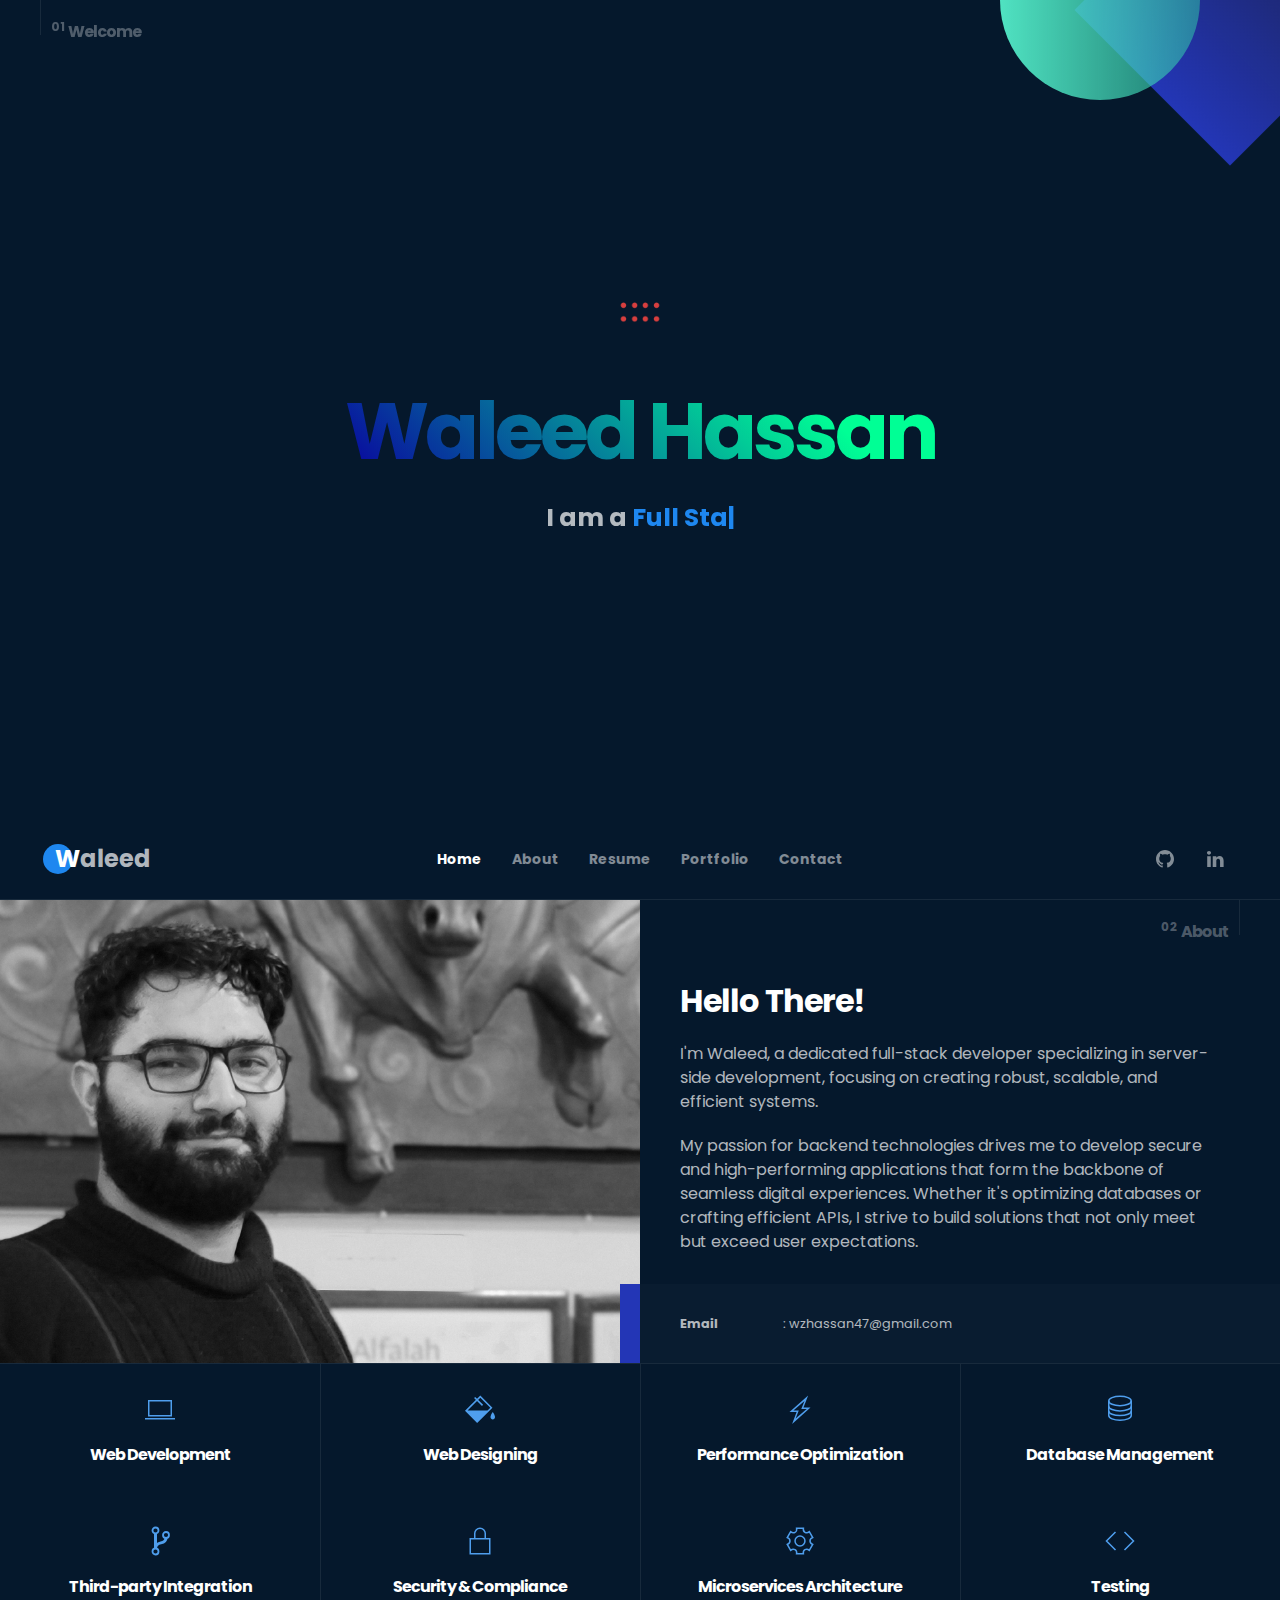
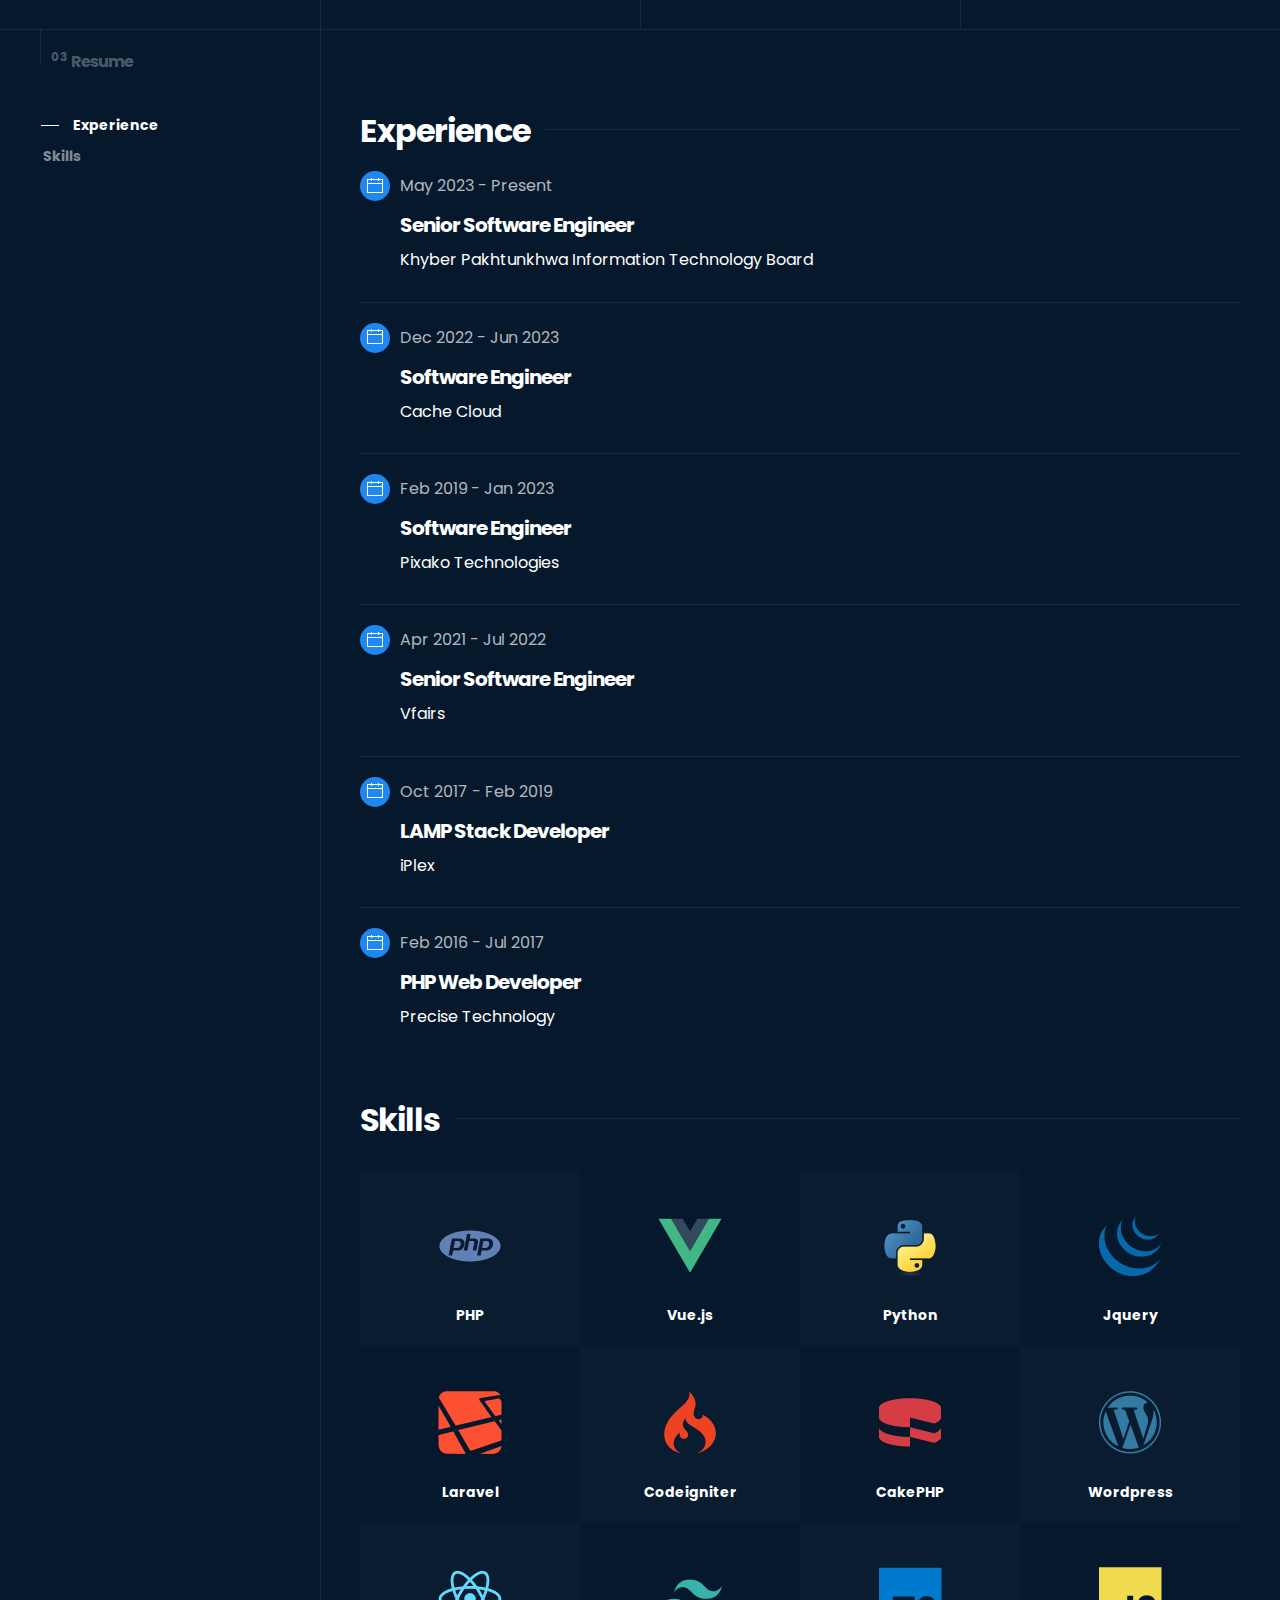
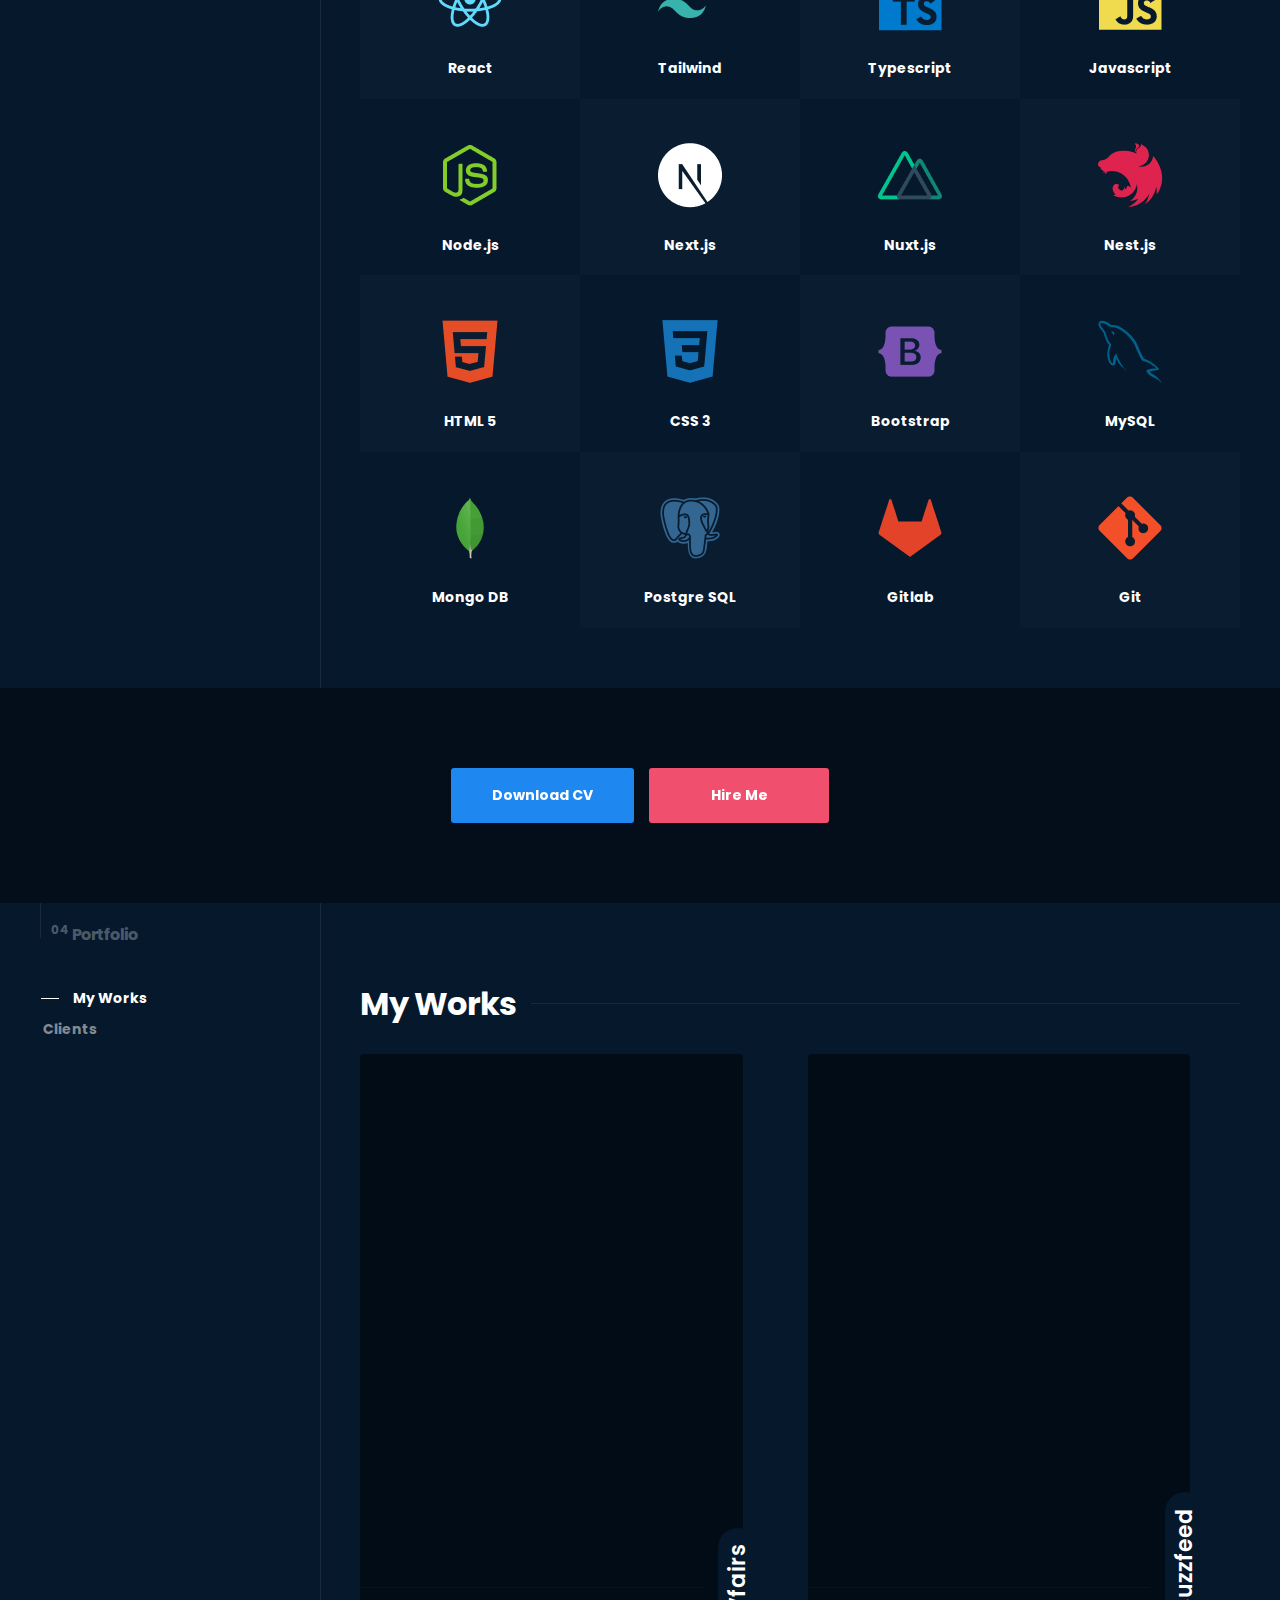
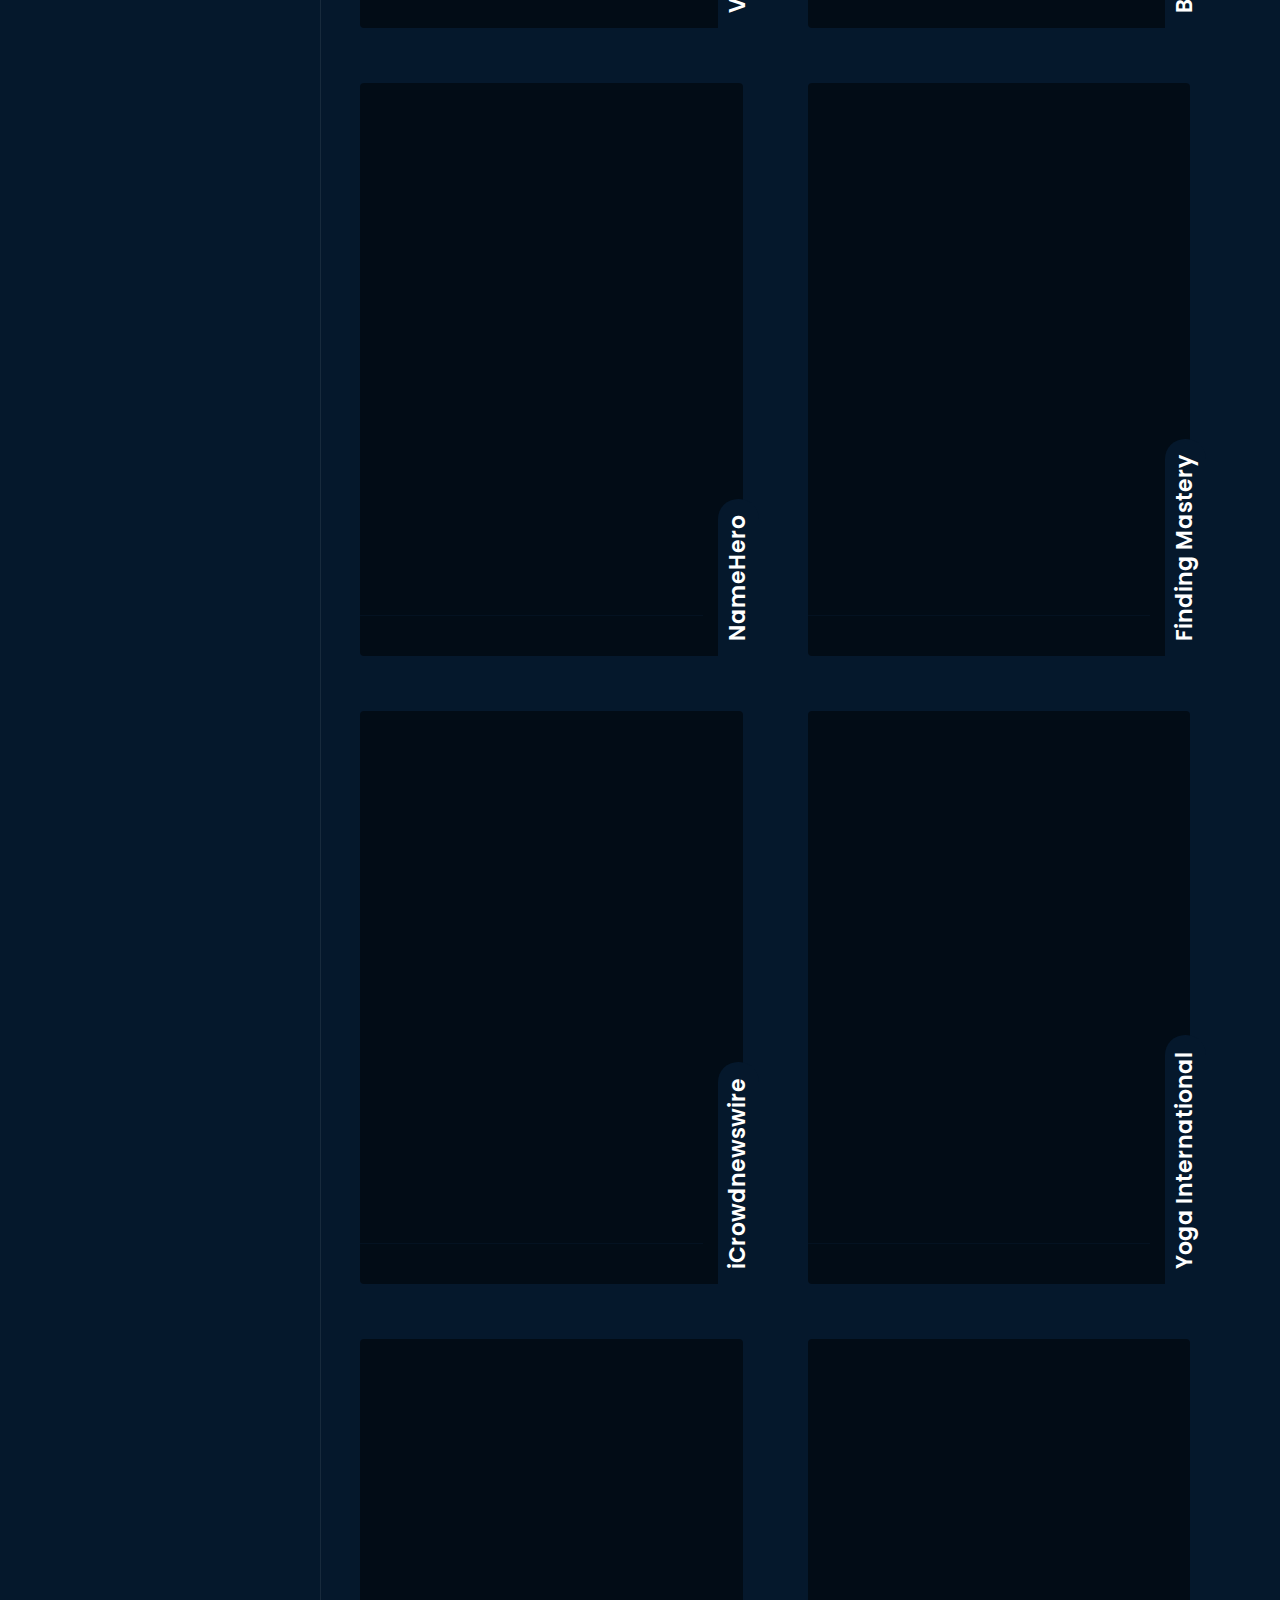
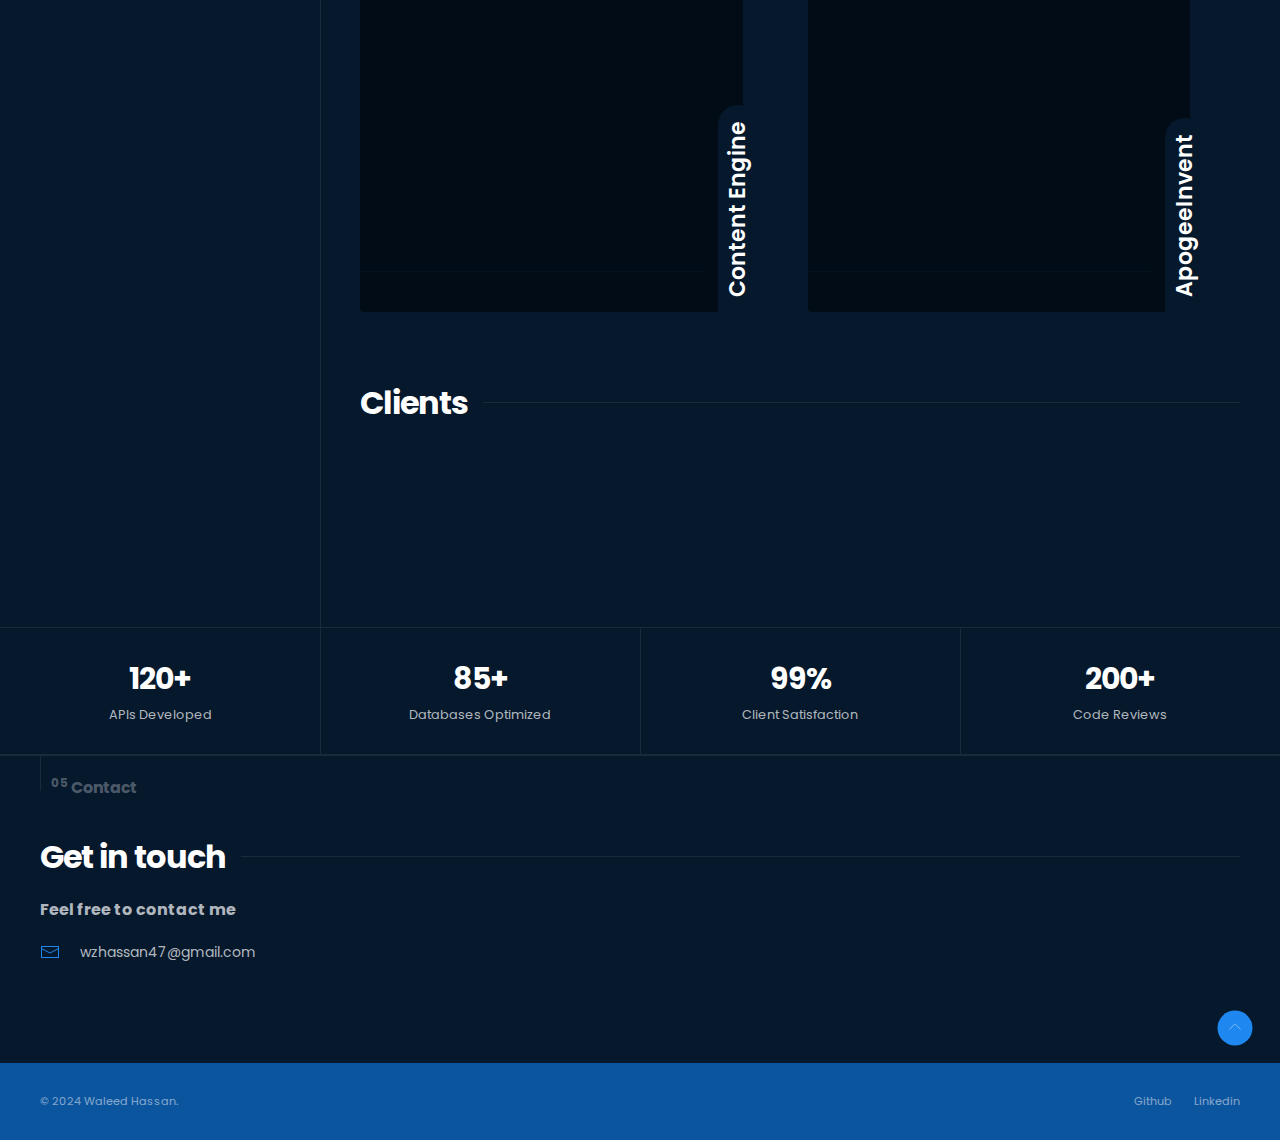
<file: index.html>
<!DOCTYPE html>
<html lang="en">

<head>
  <title>
    Waleed Hassan | Full-stack Developer
  </title>
  <meta charset="utf-8" />
  <meta name="viewport" content="width=device-width, initial-scale=1" />
  <link rel="shortcut icon" href="src/img/favicon.png" />

  <!-- css -->
  <link rel="stylesheet" href="https://fonts.googleapis.com/css?family=Poppins:400,500,700&display=swap">
  <link rel="stylesheet" href="src/app/css/uikit-custom.min.css" />
  <link rel="stylesheet" href="src/app/css/app.css" />
</head>

<body id="body-app" class="yb-dark-skin uk-light">
  <!-- page loader -->
  <div id="pageloader" class="yb-pageloader-wrapper">
    <div class="uk-position-center  uk-text-center">
      <div data-uk-spinner></div>
    </div>
  </div><!-- end page loader -->
  <!-- main header -->
  <header class="yb-main-header" id="main-header">

    <!-- home section -->
    <div class="yb-full-height " id="home">



      <section class="yb-profile-desc">
        <div class="yb-section-point-wrapper" data-uk-parallax="opacity: 1, 0;">
          <div class="uk-container">
            <div class="yb-section-point">
              <sup>01</sup>
              <span>Welcome</span>
            </div>
          </div>
        </div>
        <div class="yb-graphics">
          <div class="yb-graphic-1" data-uk-parallax="blur: 0,30;"></div>
          <div class="yb-graphic-2" data-uk-parallax="blur: 0,30;"></div>
        </div>
        <div class="uk-container uk-text-center yb-profile-desc-wrap uk-position-relative">
          <img src="src/img/x1.png" alt="" width="60" />
          <h1 class="uk-text-bold yb-gradient-text"><span>Waleed</span> <span>Hassan</span></h1>
          <div class="uk-text-bold yb-myjob">
            I am a <span id="typed" class="typed"></span>
          </div>
        </div>
      </section>

    </div><!-- end home section -->

    <!-- main menu -->
    <nav class="yb-main-menu " id="main-menu">
      <div class="uk-container" data-uk-navbar>
        <div class="uk-navbar-left">
          <a class="yb-logo uk-navbar-item uk-logo" href="dark-index.html"><span>Waleed</span></a>
        </div>
        <div class="uk-navbar-right uk-hidden@m">
          <a class="uk-navbar-toggle" href="#" id="btn-menu-toggle">
            <span data-uk-navbar-toggle-icon class="yb-icon-menu"></span>
            <span data-uk-icon="close" class="yb-icon-close"></span>
          </a>
        </div>
        <div class="yb-menu-toggle-wrapper" id="menucollapse">
          <div class="uk-navbar-center">
            <ul class="uk-navbar-nav" data-uk-scrollspy-nav="closest: li; scroll: false; offset: 79 ">
              <li>
                <a class="yb-inner-link" href="#home"> Home </a>
              </li>
              <li>
                <a class="yb-inner-link" href="#about"> About</a>
              </li>
              <li>
                <a class="yb-inner-link" href="#resume"> Resume </a>
              </li>
              <li>
                <a class="yb-inner-link" href="#portfolio"> Portfolio </a>
              </li>
              <li>
                <a class="yb-inner-link" href="#contact"> Contact </a>
              </li>
            </ul>
          </div>
          <div class="uk-navbar-right">
            <ul class="uk-navbar-nav yb-social-icons">
              <li>
                <a href="https://github.com/gambeetw">
                  <span class="uk-icon " data-uk-icon="icon: github"></span>
                </a>
              </li>
              <li>
                <a href="https://www.linkedin.com/in/waleed-hassan1/">
                  <span class="uk-icon" data-uk-icon="icon: linkedin"></span>
                </a>
              </li>
            </ul>
          </div>
        </div>
      </div>
    </nav><!-- end main menu -->
  </header><!-- end main header -->
  <!-- main section -->
  <main class="yb-main-content">
    <!-- about section -->
    <section id="about" class="yb-section">
      <div class="yb-my-profile">
        <div class="uk-container">
          <div class="uk-grid-collapse uk-child-width-expand@m" data-uk-grid>
            <div>
              <div class="yb-my-profile-img uk-background-cover uk-background-norepeat uk-background-top-center" data-src="src/img/profile.jpg" data-uk-img data-uk-lightbox>
              </div>
            </div>
            <div>
              <div class="yb-my-profile-desc">
                <div class="yb-section-point-wrapper">
                  <div class="yb-section-point right">
                    <sup>02</sup>
                    <span>About</span>
                  </div>
                </div>
                <div class="yb-my-profile-desc-top">
                  <h2 class="yb-section-title">Hello There!</h2>
                  <p>
                    I'm Waleed, a dedicated full-stack developer specializing in server-side development, focusing on creating robust, scalable, and efficient systems.
                  </p>
                  <p>
                    My passion for backend technologies drives me to develop secure and high-performing applications that form
                    the backbone of seamless digital experiences.
                    Whether it's optimizing databases or crafting efficient APIs,
                    I strive to build solutions that not only meet but exceed user expectations.
                  </p>
                </div>
                <div class="yb-my-profile-desc-bottom yb-bg-soft">
                  <ul class="yb-my-profile-desc-info uk-list">
                    <li>
                      <span>Email</span> : wzhassan47@gmail.com
                    </li>
                  </ul>
                </div>
              </div>
            </div>
          </div>
        </div>
      </div>
      <div class="yb-border-top yb-border-bottom ">
        <div class="uk-container">
          <div data-uk-grid class="yb-box-services uk-child-width-1-4@l uk-child-width-1-2 uk-text-center uk-grid-divider">
            <div>
              <div class="yb-box-service">
                <span class="uk-icon" data-uk-icon="icon: laptop; ratio: 1.5"></span>
                <h5>Web Development</h5>
              </div>
            </div>
            <div>
              <div class="yb-box-service">
                <span class="uk-icon" data-uk-icon="icon: paint-bucket; ratio: 1.5"></span>
                <h5>Web Designing</h5>
              </div>
            </div>
            <div>
              <div class="yb-box-service">
                <span class="uk-icon" data-uk-icon="icon: bolt; ratio: 1.5"></span>
                <h5>Performance Optimization</h5>
              </div>
            </div>
            <div>
              <div class="yb-box-service">
                <span class="uk-icon" data-uk-icon="icon: database; ratio: 1.5"></span>
                <h5>Database Management</h5>
              </div>
            </div>
            <div>
              <div class="yb-box-service">
                <span class="uk-icon" data-uk-icon="icon: git-branch; ratio: 1.5"></span>
                <h5>Third-party Integration</h5>
              </div>
            </div>
            <div>
              <div class="yb-box-service">
                <span class="uk-icon" data-uk-icon="icon: lock; ratio: 1.5"></span>
                <h5>Security & Compliance</h5>
              </div>
            </div>
            <div>
              <div class="yb-box-service">
                <span class="uk-icon" data-uk-icon="icon: cog; ratio: 1.5"></span>
                <h5>Microservices Architecture</h5>
              </div>
            </div>
            <div>
              <div class="yb-box-service">
                <span class="uk-icon" data-uk-icon="icon: code; ratio: 1.5"></span>
                <h5>Testing</h5>
              </div>
            </div>
          </div>
        </div>
      </div>
    </section><!-- end about section -->
    <!-- resume section -->
    <section class="yb-section " id="resume">
      <div class="yb-section-point-wrapper">
        <div class="uk-container">
          <div class="yb-section-point">
            <sup>03</sup>
            <span>Resume</span>
          </div>
        </div>
      </div>
      <div class="uk-container">
        <div data-uk-grid class="uk-grid-divider">
          <div class="uk-width-1-4@s uk-visible@s uk-margin-large-bottom yb-section-padding-top " id="resume-nav-wrapper">
            <div data-uk-sticky="bottom: #resume-nav-wrapper; offset: 100; media: 650">
              <ul class="yb-nav-left uk-tab-left uk-tab" data-uk-scrollspy-nav="closest: li; scroll: false; offset: 120">
                <li>
                  <a href="#experience" class="yb-inner-link" data-offset="120">
                    <span data-uk-icon="minus"></span>
                    Experience
                  </a>
                </li>
                <li>
                  <a href="#skills" class="yb-inner-link" data-offset="120">
                    <span data-uk-icon="minus"></span>
                    Skills
                  </a>
                </li>
              </ul>
            </div>
          </div>
          <div class="uk-width-expand@s yb-section-padding-top">
            <div>
              <h2 class="yb-section-title  uk-heading-line " id="experience">
                <span>Experience</span>
              </h2>
              <div class="yb-resume-list">
                <ul class="uk-list uk-list-large uk-list-divider">
                  <li>
                    <div class="yb-resume-item">
                      <div class="yb-resume-item-date">
                        <div class="yb-resume-item-date-icon"> <span data-uk-icon="calendar"></span></div>
                        <div class="yb-resume-item-date-text"><span>May 2023 - Present</span></div>
                      </div>
                      <h4 class="yb-section-title">Senior Software Engineer</h4>
                      <h5>Khyber Pakhtunkhwa Information Technology Board</h5>
                    </div>
                  </li>
                  <li>
                    <div class="yb-resume-item">
                      <div class="yb-resume-item-date">
                        <div class="yb-resume-item-date-icon"> <span data-uk-icon="calendar"></span></div>
                        <div class="yb-resume-item-date-text"><span>Dec 2022 - Jun 2023</span></div>
                      </div>
                      <h4 class="yb-section-title">Software Engineer</h4>
                      <h5>Cache Cloud</h5>
                    </div>
                  </li>
                  <li>
                    <div class="yb-resume-item">
                      <div class="yb-resume-item-date">
                        <div class="yb-resume-item-date-icon"> <span data-uk-icon="calendar"></span></div>
                        <div class="yb-resume-item-date-text"><span>Feb 2019 - Jan 2023</span></div>
                      </div>
                      <h4 class="yb-section-title">Software Engineer</h4>
                      <h5>Pixako Technologies</h5>
                    </div>
                  </li>
                  <li>
                    <div class="yb-resume-item">
                      <div class="yb-resume-item-date">
                        <div class="yb-resume-item-date-icon"> <span data-uk-icon="calendar"></span></div>
                        <div class="yb-resume-item-date-text"><span>Apr 2021 - Jul 2022</span></div>
                      </div>
                      <h4 class="yb-section-title">Senior Software Engineer</h4>
                      <h5>Vfairs</h5>
                    </div>
                  </li>
                  <li>
                    <div class="yb-resume-item">
                      <div class="yb-resume-item-date">
                        <div class="yb-resume-item-date-icon"> <span data-uk-icon="calendar"></span></div>
                        <div class="yb-resume-item-date-text"><span>Oct 2017 - Feb 2019</span></div>
                      </div>
                      <h4 class="yb-section-title">LAMP Stack Developer</h4>
                      <h5>iPlex</h5>
                    </div>
                  </li>
                  <li>
                    <div class="yb-resume-item">
                      <div class="yb-resume-item-date">
                        <div class="yb-resume-item-date-icon"> <span data-uk-icon="calendar"></span></div>
                        <div class="yb-resume-item-date-text"><span>Feb 2016 - Jul 2017</span></div>
                      </div>
                      <h4 class="yb-section-title">PHP Web Developer</h4>
                      <h5>Precise Technology</h5>
                    </div>
                  </li>
                </ul>
              </div>
            </div>
            <div>
              <h2 class="yb-section-title  uk-heading-line " id="skills">
                <span>Skills</span>
              </h2>
              <div class="yb-margin-top-1 yb-margin-bottom-2">
                <div class="uk-grid-collapse  uk-child-width-1-2 uk-child-width-1-3@s uk-child-width-1-4@m uk-text-center" data-uk-grid>
                  <div class="yb-bg-soft">
                    <div class="yb-box-circle">
                      <img src="src\img\Skills\Php.png">
                      </img>
                      <h6 class="yb-box-circle-title">PHP</h6>
                    </div>
                  </div>
                  <div>
                    <div class="yb-box-circle">
                      <img src="src\img\Skills\Vuejs.png"></img>
                      <h6 class="yb-box-circle-title">Vue.js</h6>
                    </div>
                  </div>
                  <div class="yb-bg-soft">
                    <div class="yb-box-circle">
                      <img src="src\img\Skills\Python.png"></img>
                      <h6 class="yb-box-circle-title">Python</h6>
                    </div>
                  </div>
                  <div>
                    <div class="yb-box-circle">
                      <img src="src\img\Skills\Jquery.png"></img>
                      <h6 class="yb-box-circle-title">Jquery</h6>
                    </div>
                  </div>
                  <div>
                    <div class="yb-box-circle">
                      <img src="src\img\Skills\Laravel.png"></img>
                      <h6 class="yb-box-circle-title">Laravel</h6>
                    </div>
                  </div>
                  <div class="yb-bg-soft">
                    <div class="yb-box-circle">
                      <img src="src\img\Skills\Codeigniter.png"></img>
                      <h6 class="yb-box-circle-title">Codeigniter</h6>
                    </div>
                  </div>
                  <div>
                    <div class="yb-box-circle">
                      <img src="src\img\Skills\Cakephp.png"></img>
                      <h6 class="yb-box-circle-title">CakePHP</h6>
                    </div>
                  </div>
                  <div class="yb-bg-soft">
                    <div class="yb-box-circle">
                      <img src="src\img\Skills\Wordpress.png"></img>
                      <h6 class="yb-box-circle-title">Wordpress</h6>
                    </div>
                  </div>
                  <div class="yb-bg-soft">
                    <div class="yb-box-circle">
                      <img src="src\img\Skills\React.png">
                      </img>
                      <h6 class="yb-box-circle-title">React</h6>
                    </div>
                  </div>
                  <div>
                    <div class="yb-box-circle">
                      <img src="src\img\Skills\Tailwind.png"></img>
                      <h6 class="yb-box-circle-title">Tailwind</h6>
                    </div>
                  </div>
                  <div class="yb-bg-soft">
                    <div class="yb-box-circle">
                      <img src="src\img\Skills\Typescript.png"></img>
                      <h6 class="yb-box-circle-title">Typescript</h6>
                    </div>
                  </div>
                  <div>
                    <div class="yb-box-circle">
                      <img src="src\img\Skills\Javascript.png"></img>
                      <h6 class="yb-box-circle-title">Javascript</h6>
                    </div>
                  </div>
                  <div>
                    <div class="yb-box-circle">
                      <img src="src\img\Skills\Node.png"></img>
                      <h6 class="yb-box-circle-title">Node.js</h6>
                    </div>
                  </div>
                  <div class="yb-bg-soft">
                    <div class="yb-box-circle">
                      <img src="src\img\Skills\Nextjs w.png"></img>
                      <h6 class="yb-box-circle-title">Next.js</h6>
                    </div>
                  </div>
                  <div>
                    <div class="yb-box-circle">
                      <img src="src\img\Skills\Nuxt.png"></img>
                      <h6 class="yb-box-circle-title">Nuxt.js</h6>
                    </div>
                  </div>
                  <div class="yb-bg-soft">
                    <div class="yb-box-circle">
                      <img src="src\img\Skills\Nest.png"></img>
                      <h6 class="yb-box-circle-title">Nest.js</h6>
                    </div>
                  </div>
                  <div class="yb-bg-soft">
                    <div class="yb-box-circle">
                      <img src="src\img\Skills\HTML.png">
                      </img>
                      <h6 class="yb-box-circle-title">HTML 5</h6>
                    </div>
                  </div>
                  <div>
                    <div class="yb-box-circle">
                      <img src="src\img\Skills\CSS.png"></img>
                      <h6 class="yb-box-circle-title">CSS 3</h6>
                    </div>
                  </div>
                  <div class="yb-bg-soft">
                    <div class="yb-box-circle">
                      <img src="src\img\Skills\Bootstrap.png"></img>
                      <h6 class="yb-box-circle-title">Bootstrap</h6>
                    </div>
                  </div>
                  <div>
                    <div class="yb-box-circle">
                      <img src="src\img\Skills\MySQL.png"></img>
                      <h6 class="yb-box-circle-title">MySQL</h6>
                    </div>
                  </div>
                  <div>
                    <div class="yb-box-circle">
                      <img src="src\img\Skills\Mongo.png"></img>
                      <h6 class="yb-box-circle-title">Mongo DB</h6>
                    </div>
                  </div>
                  <div class="yb-bg-soft">
                    <div class="yb-box-circle">
                      <img src="src\img\Skills\Postgre sql.png"></img>
                      <h6 class="yb-box-circle-title">Postgre SQL</h6>
                    </div>
                  </div>
                  <div>
                    <div class="yb-box-circle">
                      <img src="src\img\Skills\Gitlab.png"></img>
                      <h6 class="yb-box-circle-title">Gitlab</h6>
                    </div>
                  </div>
                  <div class="yb-bg-soft">
                    <div class="yb-box-circle">
                      <img src="src\img\Skills\Git.png"></img>
                      <h6 class="yb-box-circle-title">Git</h6>
                    </div>
                  </div>
                </div>
              </div>
            </div>
          </div>
        </div>
      </div>
      <div class="yb-section yb-section-padding uk-background-cover uk-background-fixed " data-uk-parallax="bgy: -200" data-src="src/img/bg/bg2.jpg" data-uk-img>
        <div class="yb-overlay-primary uk-position-cover"></div>
        <div class="uk-container uk-text-center uk-position-relative">
          <div data-uk-grid class="uk-grid-small  uk-flex-center">
            <div>
              <a href="src/cv/Waleed.pdf" class=" yb-btn uk-button uk-button-primary uk-button-large">Download CV</a>
            </div>
            <div>
              <a href="mailto: wzhassan47@gmail.com" class="yb-inner-link yb-btn uk-button uk-button-danger  uk-button-large">Hire Me</a>
            </div>
          </div>
        </div>
      </div>
    </section><!-- end resume section -->
    <!-- portfolio section -->
    <section class="yb-section  uk-overflow-hidden" id="portfolio">
      <div class="yb-section-point-wrapper">
        <div class="uk-container">
          <div class="yb-section-point">
            <sup>04</sup>
            <span>Portfolio</span>
          </div>
        </div>
      </div>
      <div class="uk-container ">
        <div data-uk-grid class="uk-grid-divider">
          <div class="uk-width-1-4@s uk-visible@s uk-margin-large-bottom yb-section-padding-top" id="portfolio-nav-wrapper">
            <div data-uk-sticky="bottom: #portfolio-nav-wrapper; offset: 100; media: 650">
              <ul class="yb-nav-left uk-tab-left uk-tab" data-uk-scrollspy-nav="closest: li; scroll: false; offset: 120">
                <li class="uk-active">
                  <a href="#myworks" class="yb-inner-link" data-offset="120">
                    <span data-uk-icon="minus"></span>
                    My Works
                  </a>
                </li>
                <li>
                  <a href="#client" class="yb-inner-link" data-offset="120">
                    <span data-uk-icon="minus"></span>
                    Clients
                  </a>
                </li>
              </ul>
            </div>
          </div>

          <div class="uk-width-expand@s yb-section-padding-top">
            <div>
              <h2 class="yb-section-title uk-heading-line " id="myworks"><span>My Works</span></h2>
              <div data-uk-filter="target: .js-filter" class="yb-margin-top-1 yb-margin-bottom-1">
                <ul class="js-filter uk-child-width-1-2  uk-grid-small" data-uk-grid data-uk-lightbox="animation: fade;  toggle: .yb-lightbox">
                  <li class="data-web">
                    <div class="yb-work-item uk-transition-toggle">
                      <div class="yb-work-item-img-wrap">
                        <div class="yb-work-item-img">
                          <img src="src/img/empty.png" width="383" height="574" data-src="src/img/work/Vfairs.jpg" class="uk-transition-scale-up uk-transition-opaque" alt="website-screenshot" data-uk-img />
                        </div>
                        <div class="yb-work-item-overlay uk-transition-fade uk-position-cover uk-position-small uk-overlay  uk-flex uk-flex-center uk-flex-middle">
                          <div>
                            <a href="src/img/work/Vfairs.jpg" class="yb-lightbox uk-transition-slide-left" data-caption="Virtual Fair Lounge">
                              <span data-uk-icon="icon:plus; ratio:1.2"></span>
                            </a>
                            <a href="project-vfairs.html" class="uk-transition-slide-right">
                              <span data-uk-icon="icon:link; ratio:1.2"></span>
                            </a>
                          </div>
                        </div>
                      </div>
                      <a href="project-vfairs.html" class="show-portfolio">
                        <div class="yb-work-item-title">
                          <h5>Vfairs</h5>
                        </div>
                      </a>
                    </div>
                  </li>
                  <li class="data-brand data-web">
                    <div class="yb-work-item uk-transition-toggle">
                      <div class="yb-work-item-img-wrap">
                        <div class="yb-work-item-img">
                          <img src="src/img/empty.png" width="383" height="574" data-src="src/img/work/Buzzfeed.jpg" class="uk-transition-scale-up uk-transition-opaque" alt="website-screenshot" data-uk-img />
                        </div>
                        <div class="yb-work-item-overlay uk-transition-fade uk-position-cover uk-position-small uk-overlay  uk-flex uk-flex-center uk-flex-middle">
                          <div>
                            <a href="src/img/work/Buzzfeed.jpg" class="yb-lightbox uk-transition-slide-left" data-caption="Buzzfeed">
                              <span data-uk-icon="icon:plus; ratio:1.2"></span>
                            </a>
                            <a href="project-buzzfeed.html" class="uk-transition-slide-right">
                              <span data-uk-icon="icon:link; ratio:1.2"></span>
                            </a>
                          </div>
                        </div>
                      </div>
                      <a href="project-buzzfeed.html" class="show-portfolio">
                        <div class="yb-work-item-title">
                          <h5>Buzzfeed</h5>
                        </div>
                      </a>
                    </div>
                  </li>
                  <li class="data-web">
                    <div class="yb-work-item uk-transition-toggle">
                      <div class="yb-work-item-img-wrap">
                        <div class="yb-work-item-img">
                          <img src="src/img/empty.png" width="383" height="574" data-src="src/img/work/NameHero.jpg" class="uk-transition-scale-up uk-transition-opaque" alt="website-screenshot" data-uk-img />
                        </div>
                        <div class="yb-work-item-overlay uk-transition-fade uk-position-cover uk-position-small uk-overlay  uk-flex uk-flex-center uk-flex-middle">
                          <div>
                            <a href="src/img/work/NameHero.jpg" class="yb-lightbox uk-transition-slide-left" data-caption="NameHero">
                              <span data-uk-icon="icon:plus; ratio:1.2"></span>
                            </a>
                            <a href="project-namehero.html" class="uk-transition-slide-right">
                              <span data-uk-icon="icon:link; ratio:1.2"></span>
                            </a>
                          </div>
                        </div>
                      </div>
                      <a href="project-namehero.html" class="show-portfolio">
                        <div class="yb-work-item-title">
                          <h5>NameHero</h5>
                        </div>
                      </a>
                    </div>
                  </li>
                  <li class="data-web data-design">
                    <div class="yb-work-item uk-transition-toggle">
                      <div class="yb-work-item-img-wrap">
                        <div class="yb-work-item-img">
                          <img src="src/img/empty.png" width="383" height="574" data-src="src/img/work/Finding Mastery.jpg" class="uk-transition-scale-up uk-transition-opaque" alt="website-screenshot" data-uk-img />
                        </div>
                        <div class="yb-work-item-overlay uk-transition-fade uk-position-cover uk-position-small uk-overlay  uk-flex uk-flex-center uk-flex-middle">
                          <div>
                            <a href="src/img/work/Finding Mastery.jpg" class="yb-lightbox uk-transition-slide-left" data-caption="Finding Mastery">
                              <span data-uk-icon="icon:plus; ratio:1.2"></span>
                            </a>
                            <a href="project-findingmastery.html" class="uk-transition-slide-right">
                              <span data-uk-icon="icon:link; ratio:1.2"></span>
                            </a>
                          </div>
                        </div>
                      </div>
                      <a href="project-findingmastery.html" class="show-portfolio">
                        <div class="yb-work-item-title">
                          <h5>Finding Mastery</h5>
                        </div>
                      </a>
                    </div>
                  </li>
                  <li class="data-design">
                    <div class="yb-work-item uk-transition-toggle">
                      <div class="yb-work-item-img-wrap">
                        <div class="yb-work-item-img">
                          <img src="src/img/empty.png" width="383" height="574" data-src="src/img/work/iCrowdnewswire.jpg" class="uk-transition-scale-up uk-transition-opaque" alt="website-screenshot" data-uk-img />
                        </div>
                        <div class="yb-work-item-overlay uk-transition-fade uk-position-cover uk-position-small uk-overlay  uk-flex uk-flex-center uk-flex-middle">
                          <div>
                            <a href="src/img/work/iCrowdnewswire.jpg" class="yb-lightbox uk-transition-slide-left" data-caption="iCrowdNewswire">
                              <span data-uk-icon="icon:plus; ratio:1.2"></span>
                            </a>
                            <a href="project-icrowdnewsiwre.html" class="uk-transition-slide-right">
                              <span data-uk-icon="icon:link; ratio:1.2"></span>
                            </a>
                          </div>
                        </div>
                      </div>
                      <a href="project-icrowdnewsiwre.html" class="show-portfolio">
                        <div class="yb-work-item-title">
                          <h5>iCrowdnewswire</h5>
                        </div>
                      </a>
                    </div>
                  </li>
                  <li class="data-design">
                    <div class="yb-work-item uk-transition-toggle">
                      <div class="yb-work-item-img-wrap">
                        <div class="yb-work-item-img">
                          <img src="src/img/empty.png" width="383" height="574" data-src="src/img/work/Yoga International.jpg" class="uk-transition-scale-up uk-transition-opaque" alt="website-screenshot" data-uk-img />
                        </div>
                        <div class="yb-work-item-overlay uk-transition-fade uk-position-cover uk-position-small uk-overlay  uk-flex uk-flex-center uk-flex-middle">
                          <div>
                            <a href="src/img/work/Yoga International.jpg" class="yb-lightbox uk-transition-slide-left" data-caption="Yoga International">
                              <span data-uk-icon="icon:plus; ratio:1.2"></span>
                            </a>
                            <a href="project-yogainternational.html" class="uk-transition-slide-right">
                              <span data-uk-icon="icon:link; ratio:1.2"></span>
                            </a>
                          </div>
                        </div>
                      </div>
                      <a href="project-yogainternational.html" class="show-portfolio">
                        <div class="yb-work-item-title">
                          <h5>Yoga International</h5>
                        </div>
                      </a>
                    </div>
                  </li>
                  <li class="data-brand">
                    <div class="yb-work-item uk-transition-toggle">
                      <div class="yb-work-item-img-wrap">
                        <div class="yb-work-item-img">
                          <img src="src/img/empty.png" width="383" height="574" data-src="src/img/work/Contentengine LLC.jpg" class="uk-transition-scale-up uk-transition-opaque" alt="" data-uk-img />
                        </div>
                        <div class="yb-work-item-overlay uk-transition-fade uk-position-cover uk-position-small uk-overlay  uk-flex uk-flex-center uk-flex-middle">
                          <div>
                            <a href="src/img/work/Contentengine LLC.jpg" class="yb-lightbox uk-transition-slide-left" data-caption="Contentengine LLC">
                              <span data-uk-icon="icon:plus; ratio:1.2"></span>
                            </a>
                            <a href="project-contentengine.html" class="uk-transition-slide-right">
                              <span data-uk-icon="icon:link; ratio:1.2"></span>
                            </a>
                          </div>
                        </div>
                      </div>
                      <a href="project-contentengine.html" class="show-portfolio">
                        <div class="yb-work-item-title">
                          <h5>Content Engine</h5>
                        </div>
                      </a>
                    </div>
                  </li>
                  <li class="data-design">
                    <div class="yb-work-item uk-transition-toggle">
                      <div class="yb-work-item-img-wrap">
                        <div class="yb-work-item-img">
                          <img src="src/img/empty.png" width="383" height="574" data-src="src/img/work/ApogeeInvent.jpg" class="uk-transition-scale-up uk-transition-opaque" alt="" data-uk-img />
                        </div>
                        <div class="yb-work-item-overlay uk-transition-fade uk-position-cover uk-position-small uk-overlay  uk-flex uk-flex-center uk-flex-middle">
                          <div>
                            <a href="src/img/work/ApogeeInvent.jpg" class="yb-lightbox uk-transition-slide-left" data-caption="ApogeeInvent">
                              <span data-uk-icon="icon:plus; ratio:1.2"></span>
                            </a>
                            <a href="project-apogeeinvent.html" class="uk-transition-slide-right">
                              <span data-uk-icon="icon:link; ratio:1.2"></span>
                            </a>
                          </div>
                        </div>
                      </div>
                      <a href="project-apogeeinvent.html" class="show-portfolio">
                        <div class="yb-work-item-title">
                          <h5>ApogeeInvent</h5>
                        </div>
                      </a>
                    </div>
                  </li>
                </ul>
                <div id="show-portofolio-details" class="uk-modal-full" data-uk-modal>
                  <div class="uk-modal-dialog ">
                    <button class="uk-modal-close-full uk-close-large" type="button" data-uk-close></button>
                    <div id="portofolio-details" data-uk-height-viewport class="uk-animation-toggle uk-overflow-hidden">
                    </div>
                  </div>
                </div>
              </div>
            </div>
            <div>
              <h2 class="yb-section-title uk-heading-line " id="client"><span>Clients</span></h2>
              <div class="yb-margin-top-1 yb-margin-bottom-2">
                <div data-uk-grid class="uk-child-width-1-6@m uk-child-width-1-3">
                  <div>
                    <div class="yb-client-item">
                      <img src="src/img/empty.png" width="300" height="300" data-src="src/img/client/01.png" alt="" class="uk-border-rounded" data-uk-img>
                    </div>
                  </div>
                  <div>
                    <div class="yb-client-item">
                      <img src="src/img/empty.png" width="300" height="300" data-src="src/img/client/02.png" alt="" class="uk-border-rounded" data-uk-img>
                    </div>
                  </div>
                  <div>
                    <div class="yb-client-item">
                      <img src="src/img/empty.png" width="300" height="300" data-src="src/img/client/03.png" alt="" class="uk-border-rounded" data-uk-img>
                    </div>
                  </div>
                  <div>
                    <div class="yb-client-item">
                      <img src="src/img/empty.png" width="300" height="300" data-src="src/img/client/04.png" alt="" class="uk-border-rounded" data-uk-img>
                    </div>
                  </div>
                  <div>
                    <div class="yb-client-item">
                      <img src="src/img/empty.png" width="300" height="300" data-src="src/img/client/05.png" alt="" class="uk-border-rounded" data-uk-img>
                    </div>
                  </div>
                  <div>
                    <div class="yb-client-item">
                      <img src="src/img/empty.png" width="300" height="300" data-src="src/img/client/06.png" alt="" class="uk-border-rounded" data-uk-img>
                    </div>
                  </div>
                </div>
              </div>
            </div>
          </div>
        </div>
      </div>
      <div class="yb-border-top yb-border-bottom">
        <div class="uk-container">
          <div data-uk-grid class="yb-box-services uk-child-width-1-4@l uk-child-width-1-2 uk-text-center uk-grid-divider">
            <div>
              <div class="yb-box-fact">
                <div class="yb-box-fact-count uk-h3">120+</div>
                <span class="yb-box-fact-desc ">APIs Developed</span>
              </div>
            </div>
            <div>
              <div class="yb-box-fact">
                <div class="yb-box-fact-count uk-h3">85+</div>
                <span class="yb-box-fact-desc">Databases Optimized</span>
              </div>
            </div>
            <div>
              <div class="yb-box-fact">
                <div class="yb-box-fact-count uk-h3">99%</div>
                <span class="yb-box-fact-desc">Client Satisfaction</span>
              </div>
            </div>
            <div>
              <div class="yb-box-fact">
                <div class="yb-box-fact-count uk-h3">200+</div>
                <span class="yb-box-fact-desc">Code Reviews</span>
              </div>
            </div>
          </div>
        </div>
      </div>
    </section><!-- end portfolio section -->

    <!-- contact section -->
    <section class="yb-section yb-border-top" id="contact">
      <div class="yb-section-point-wrapper">
        <div class="uk-container">
          <div class="yb-section-point ">
            <sup>05</sup>
            <span>Contact</span>
          </div>
        </div>
      </div>
      <div class="uk-container">
          <div class="yb-section-padding">
              <h2 class="yb-section-title uk-heading-line ">
                <span>Get in touch</span>
              </h2>
              <p class="uk-text-bold">Feel free to contact me</p>
            <ul class="uk-list uk-list-divider uk-text-small yb-contact-mini">
              <li class="uk-flex uk-flex-middle">
                <span data-uk-icon="mail" class="uk-flex-none uk-text-primary "></span>
                <span>wzhassan47@gmail.com</span>
              </li>
            </ul>
          </div>

      </div>
    </section>
    <!-- end contact section -->



  </main> <!-- end main section -->
  <!-- main footer -->
  <footer class="yb-main-footer-wrapper">
    <div class="waveHorizontals">
      <div id="waveHorizontal1" class="waveHorizontal" data-uk-img data-src="src/img/bg/wave1.svg"></div>
      <div id="waveHorizontal2" class="waveHorizontal" data-uk-img data-src="src/img/bg/wave2.svg"></div>
      <div id="waveHorizontal3" class="waveHorizontal" data-uk-img data-src="src/img/bg/wave3.svg"></div>
    </div>
    <a href="#body-app" class="uk-visible@s yb-totop yb-inner-link" data-uk-totop></a>
    <div class="yb-main-footer">
      <div class="uk-container">
        <div data-uk-grid class="uk-child-width-1-2@s">
          <div class="uk-margin-remove uk-text-left@s">
            &copy; 2024 Waleed Hassan.
          </div>
          <div class="uk-margin-remove uk-text-right@s">
            <div class="yb-footer-social">
              <a href="https://github.com/gambeetw">Github</a>
              <a href="https://www.linkedin.com/in/waleed-hassan1/">Linkedin</a>
              <!--<a href="#">Twitter</a>-->
            </div>
          </div>
        </div>
      </div>
    </div>
  </footer><!-- end main footer -->

  <!-- js -->
  <script src="src/app/js/plugins.min.js"></script>
  <script src="src/app/js/app.js"></script>
</body>

</html>
</file>
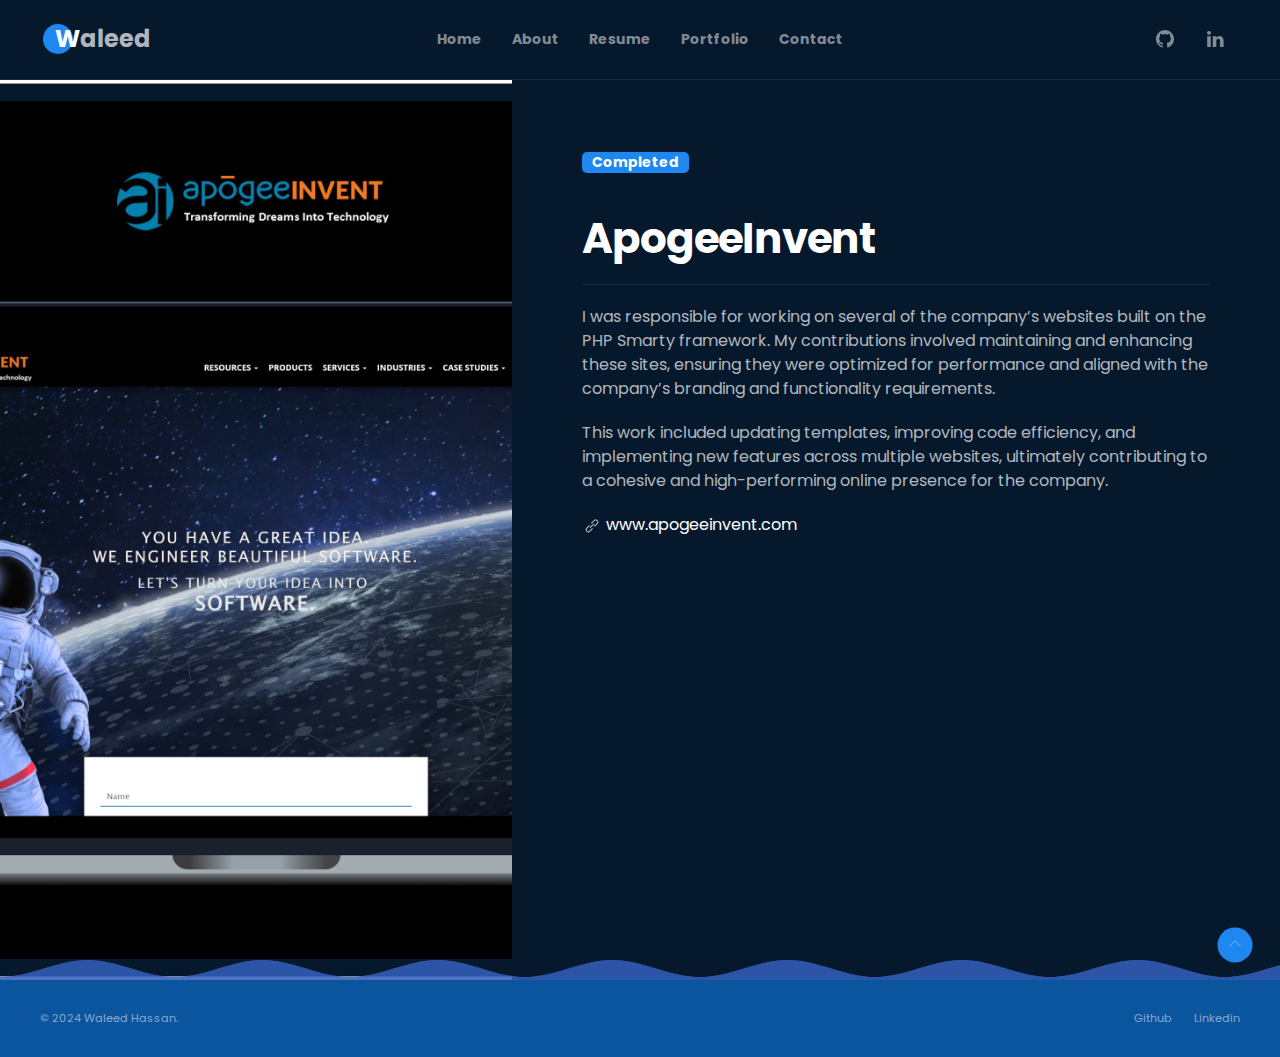
<file: project-apogeeinvent.html>
<!DOCTYPE html>
<html lang="en">

<head>
  <title>
    Project - ApogeeInvent
  </title>
  <meta charset="utf-8" />
  <meta name="viewport" content="width=device-width, initial-scale=1" />
  <link rel="shortcut icon" href="src/img/favicon.png" />

  <!-- css -->
  <link rel="stylesheet" href="https://fonts.googleapis.com/css?family=Poppins:400,500,700&display=swap">
  <link rel="stylesheet" href="src/app/css/uikit-custom.min.css" />
  <link rel="stylesheet" href="src/app/css/app.css" />
</head>

<body id="body-app" class="yb-dark-skin uk-light">
<!-- page loader -->
<div id="pageloader" class="yb-pageloader-wrapper">
  <div class="uk-position-center  uk-text-center">
    <div data-uk-spinner></div>
  </div>
</div><!-- end page loader -->

<!-- main header -->
<header class="yb-main-header" id="main-header">

  <!-- main menu -->
  <nav class="yb-main-menu " id="main-menu">
    <div class="uk-container" data-uk-navbar>
      <div class="uk-navbar-left">
        <a class="yb-logo uk-navbar-item uk-logo" href="index.html"><span>Waleed</span></a>
      </div>
      <div class="uk-navbar-right uk-hidden@m">
        <a class="uk-navbar-toggle" href="#" id="btn-menu-toggle">
          <span data-uk-navbar-toggle-icon class="yb-icon-menu"></span>
          <span data-uk-icon="close" class="yb-icon-close"></span>
        </a>
      </div>
      <div class="yb-menu-toggle-wrapper" id="menucollapse">
        <div class="uk-navbar-center">
          <ul class="uk-navbar-nav" data-uk-scrollspy-nav="closest: li; scroll: false; offset: 79 ">
            <li>
              <a class="yb-inner-link" href="index.html#home"> Home </a>
            </li>
            <li>
              <a class="yb-inner-link" href="index.html#about"> About</a>
            </li>
            <li>
              <a class="yb-inner-link" href="index.html#resume"> Resume </a>
            </li>
            <li>
              <a class="yb-inner-link" href="index.html#portfolio"> Portfolio </a>
            </li>
            <li>
              <a class="yb-inner-link" href="index.html#contact"> Contact </a>
            </li>
          </ul>
        </div>
        <div class="uk-navbar-right">
          <ul class="uk-navbar-nav yb-social-icons">
            <li>
              <a href="https://github.com/gambeetw">
                <span class="uk-icon " data-uk-icon="icon: github"></span>
              </a>
            </li>
            <li>
              <a href="https://www.linkedin.com/in/waleed-hassan1/">
                <span class="uk-icon" data-uk-icon="icon: linkedin"></span>
              </a>
            </li>
          </ul>
        </div>
      </div>
    </div>
  </nav><!-- end main menu -->
</header><!-- end main header -->
  <div class="yb-main-content">
    <div class="uk-grid-collapse  uk-child-width-1-1 uk-animation-scale-down" data-uk-grid>
            <div class="uk-background-cover uk-width-2-5@m  yb-full-height " data-uk-img data-src="src/img/work/ApogeeInvent.jpg" >  </div>
            <div class="uk-padding-large  uk-width-expand@m yb-full-height yb-full-height-fixed yb-work-content" >
              <p><span class="yb-label uk-label uk-border-rounded">Completed</span> </p>
              <h1 class="yb-section-title">ApogeeInvent</h1>
              <hr>
              <p>I was responsible for working on several of the company’s websites built on the PHP Smarty framework.
                My contributions involved maintaining and enhancing these sites, ensuring they were optimized for performance
                and aligned with the company’s branding and functionality requirements.</p>

              <p>This work included updating templates, improving code efficiency, and implementing new features across multiple websites,
                ultimately contributing to a cohesive and high-performing online presence for the company.</p>

              <p>
                <span class="uk-icon" data-uk-icon="icon: link"></span>
                <a href="https://www.apogeeinvent.com/">www.apogeeinvent.com</a>
              </p>

            </div>
          </div>
    </div>
  </main>

<footer class="yb-main-footer-wrapper">
  <div class="waveHorizontals">
    <div id="waveHorizontal1" class="waveHorizontal" data-uk-img data-src="src/img/bg/wave1.svg"></div>
    <div id="waveHorizontal2" class="waveHorizontal" data-uk-img data-src="src/img/bg/wave2.svg"></div>
    <div id="waveHorizontal3" class="waveHorizontal" data-uk-img data-src="src/img/bg/wave3.svg"></div>
  </div>
  <a href="#body-app" class="uk-visible@s yb-totop yb-inner-link" data-uk-totop></a>
  <div class="yb-main-footer">
    <div class="uk-container">
      <div data-uk-grid class="uk-child-width-1-2@s">
        <div class="uk-margin-remove uk-text-left@s">
          &copy; 2024 Waleed Hassan.
        </div>
        <div class="uk-margin-remove uk-text-right@s">
          <div class="yb-footer-social">
            <a href="https://github.com/gambeetw">Github</a>
            <a href="https://www.linkedin.com/in/waleed-hassan1/">Linkedin</a>
          </div>
        </div>
      </div>
    </div>
  </div>
</footer><!-- end main footer -->



<!-- js -->
<script src="src/app/js/plugins.min.js"></script>
<script src="src/app/js/app.js"></script>
</body>

</html>
</file>
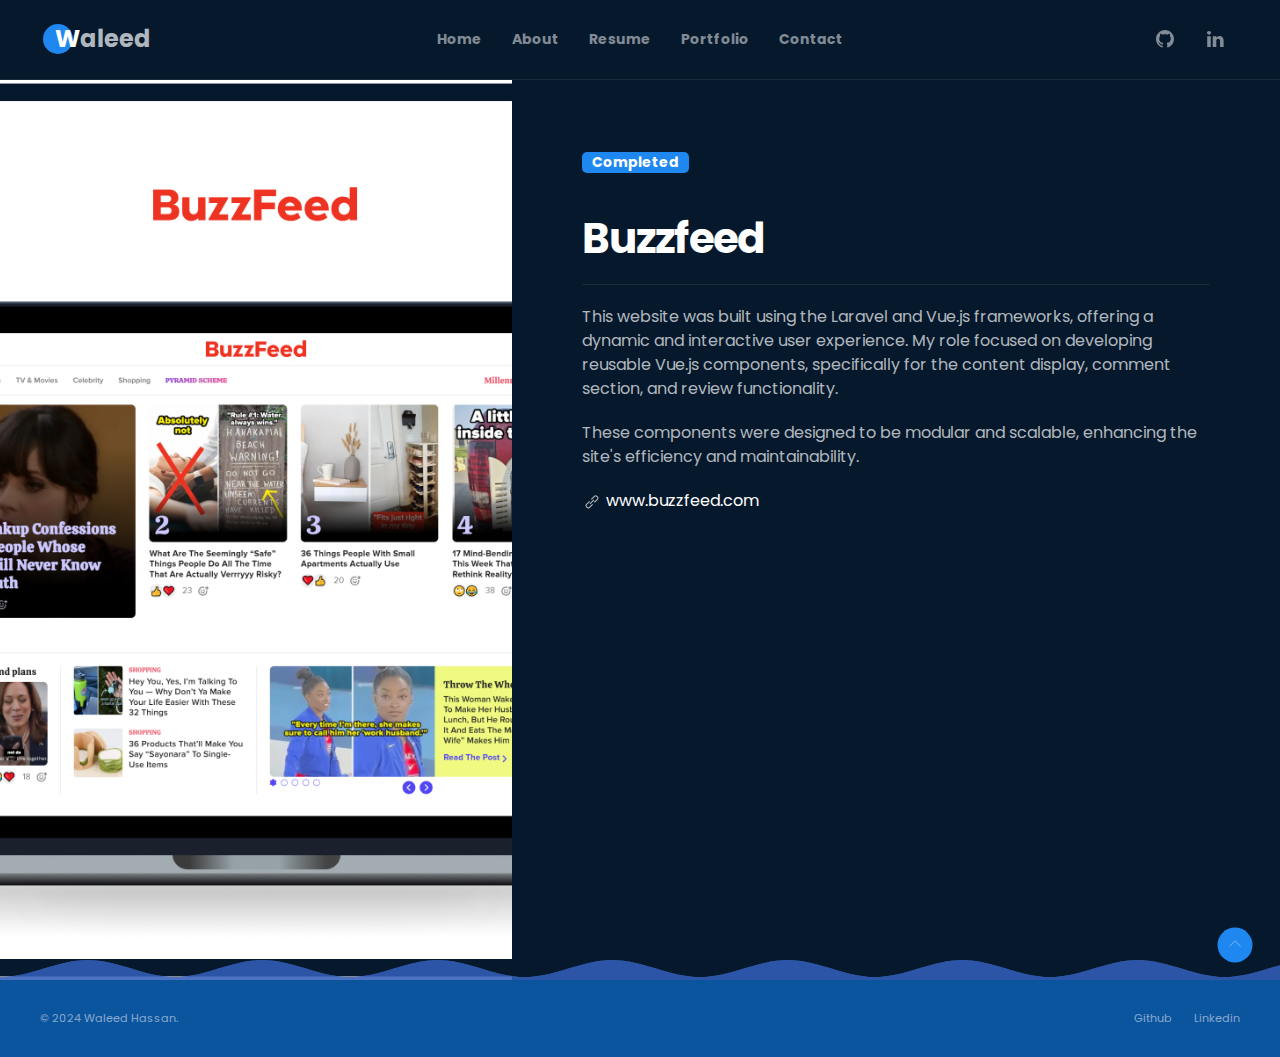
<file: project-buzzfeed.html>
<!DOCTYPE html>
<html lang="en">

<head>
  <title>
    Project - Buzzfeed
  </title>
  <meta charset="utf-8" />
  <meta name="viewport" content="width=device-width, initial-scale=1" />
  <link rel="shortcut icon" href="src/img/favicon.png" />

  <!-- css -->
  <link rel="stylesheet" href="https://fonts.googleapis.com/css?family=Poppins:400,500,700&display=swap">
  <link rel="stylesheet" href="src/app/css/uikit-custom.min.css" />
  <link rel="stylesheet" href="src/app/css/app.css" />
</head>

<body id="body-app" class="yb-dark-skin uk-light">
<!-- page loader -->
<div id="pageloader" class="yb-pageloader-wrapper">
  <div class="uk-position-center  uk-text-center">
    <div data-uk-spinner></div>
  </div>
</div><!-- end page loader -->

<!-- main header -->
<header class="yb-main-header" id="main-header">

  <!-- main menu -->
  <nav class="yb-main-menu " id="main-menu">
    <div class="uk-container" data-uk-navbar>
      <div class="uk-navbar-left">
        <a class="yb-logo uk-navbar-item uk-logo" href="index.html"><span>Waleed</span></a>
      </div>
      <div class="uk-navbar-right uk-hidden@m">
        <a class="uk-navbar-toggle" href="#" id="btn-menu-toggle">
          <span data-uk-navbar-toggle-icon class="yb-icon-menu"></span>
          <span data-uk-icon="close" class="yb-icon-close"></span>
        </a>
      </div>
      <div class="yb-menu-toggle-wrapper" id="menucollapse">
        <div class="uk-navbar-center">
          <ul class="uk-navbar-nav" data-uk-scrollspy-nav="closest: li; scroll: false; offset: 79 ">
            <li>
              <a class="yb-inner-link" href="index.html#home"> Home </a>
            </li>
            <li>
              <a class="yb-inner-link" href="index.html#about"> About</a>
            </li>
            <li>
              <a class="yb-inner-link" href="index.html#resume"> Resume </a>
            </li>
            <li>
              <a class="yb-inner-link" href="index.html#portfolio"> Portfolio </a>
            </li>
            <li>
              <a class="yb-inner-link" href="index.html#contact"> Contact </a>
            </li>
          </ul>
        </div>
        <div class="uk-navbar-right">
          <ul class="uk-navbar-nav yb-social-icons">
            <li>
              <a href="https://github.com/gambeetw">
                <span class="uk-icon " data-uk-icon="icon: github"></span>
              </a>
            </li>
            <li>
              <a href="https://www.linkedin.com/in/waleed-hassan1/">
                <span class="uk-icon" data-uk-icon="icon: linkedin"></span>
              </a>
            </li>
          </ul>
        </div>
      </div>
    </div>
  </nav><!-- end main menu -->
</header><!-- end main header -->
  <div class="yb-main-content">
    <div class="uk-grid-collapse  uk-child-width-1-1 uk-animation-scale-down" data-uk-grid>
            <div class="uk-background-cover uk-width-2-5@m  yb-full-height " data-uk-img data-src="src/img/work/Buzzfeed.jpg" >  </div>
            <div class="uk-padding-large  uk-width-expand@m yb-full-height yb-full-height-fixed yb-work-content" >
              <p><span class="yb-label uk-label uk-border-rounded">Completed</span> </p>
              <h1 class="yb-section-title">Buzzfeed</h1>
              <hr>
              <p>This website was built using the Laravel and Vue.js frameworks,
                offering a dynamic and interactive user experience.
                My role focused on developing reusable Vue.js components, specifically for the content display,
                comment section, and review functionality.</p>

              <p>These components were designed to be modular and scalable, enhancing the site's efficiency and maintainability.</p>

              <p>
                <span class="uk-icon" data-uk-icon="icon: link"></span>
                <a href="https://www.buzzfeed.com/">www.buzzfeed.com</a>
              </p>

            </div>
          </div>
    </div>
  </main>

<footer class="yb-main-footer-wrapper">
  <div class="waveHorizontals">
    <div id="waveHorizontal1" class="waveHorizontal" data-uk-img data-src="src/img/bg/wave1.svg"></div>
    <div id="waveHorizontal2" class="waveHorizontal" data-uk-img data-src="src/img/bg/wave2.svg"></div>
    <div id="waveHorizontal3" class="waveHorizontal" data-uk-img data-src="src/img/bg/wave3.svg"></div>
  </div>
  <a href="#body-app" class="uk-visible@s yb-totop yb-inner-link" data-uk-totop></a>
  <div class="yb-main-footer">
    <div class="uk-container">
      <div data-uk-grid class="uk-child-width-1-2@s">
        <div class="uk-margin-remove uk-text-left@s">
          &copy; 2024 Waleed Hassan.
        </div>
        <div class="uk-margin-remove uk-text-right@s">
          <div class="yb-footer-social">
            <a href="https://github.com/gambeetw">Github</a>
            <a href="https://www.linkedin.com/in/waleed-hassan1/">Linkedin</a>
          </div>
        </div>
      </div>
    </div>
  </div>
</footer><!-- end main footer -->



<!-- js -->
<script src="src/app/js/plugins.min.js"></script>
<script src="src/app/js/app.js"></script>
</body>

</html>
</file>
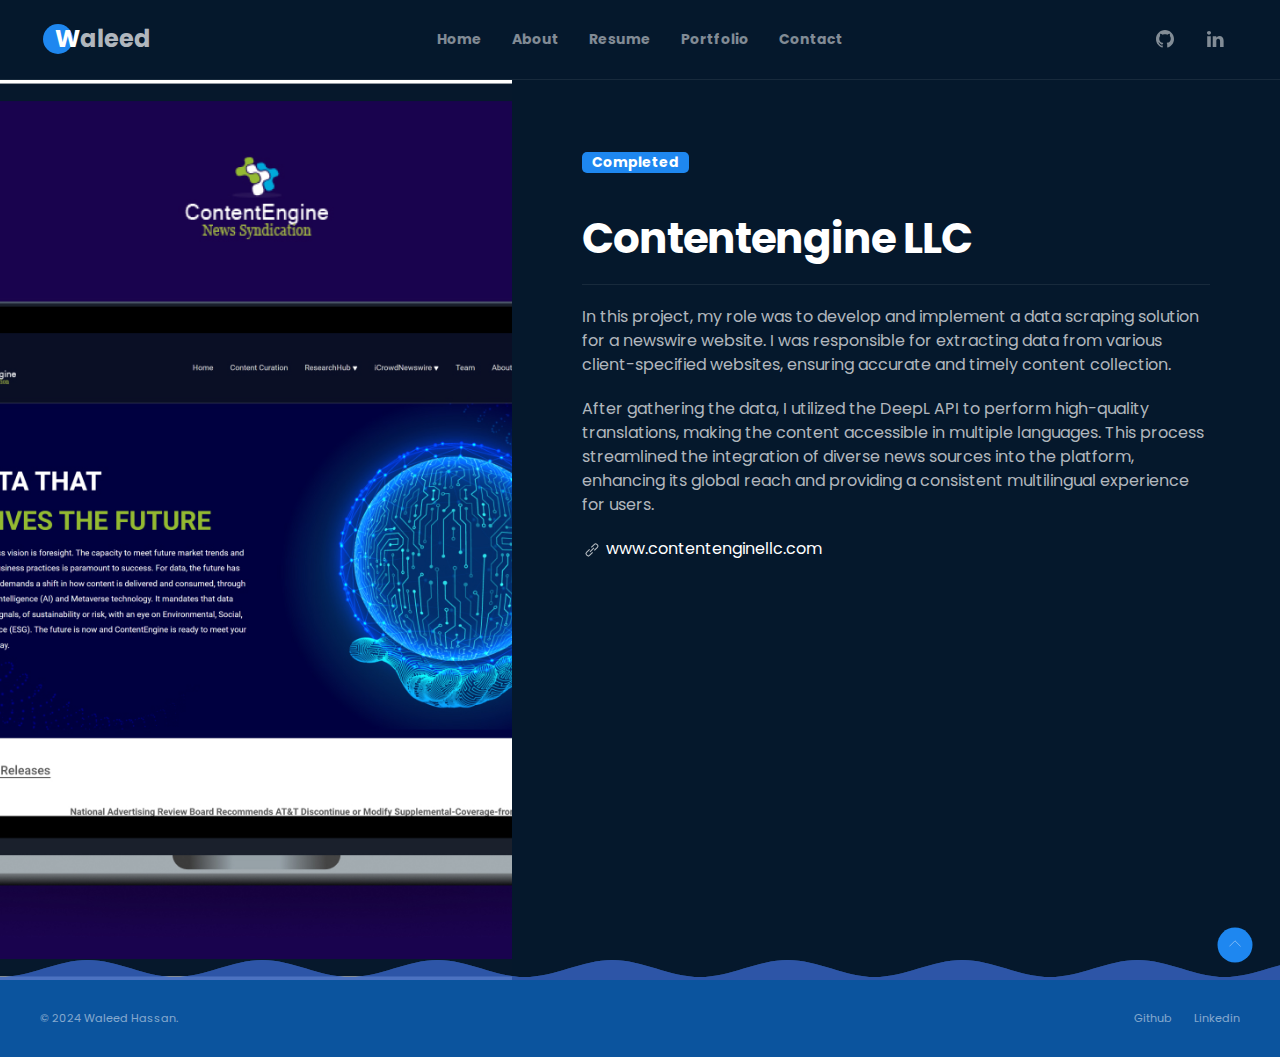
<file: project-contentengine.html>
<!DOCTYPE html>
<html lang="en">

<head>
  <title>
    Project - Contentengine
  </title>
  <meta charset="utf-8" />
  <meta name="viewport" content="width=device-width, initial-scale=1" />
  <link rel="shortcut icon" href="src/img/favicon.png" />

  <!-- css -->
  <link rel="stylesheet" href="https://fonts.googleapis.com/css?family=Poppins:400,500,700&display=swap">
  <link rel="stylesheet" href="src/app/css/uikit-custom.min.css" />
  <link rel="stylesheet" href="src/app/css/app.css" />
</head>

<body id="body-app" class="yb-dark-skin uk-light">
<!-- page loader -->
<div id="pageloader" class="yb-pageloader-wrapper">
  <div class="uk-position-center  uk-text-center">
    <div data-uk-spinner></div>
  </div>
</div><!-- end page loader -->

<!-- main header -->
<header class="yb-main-header" id="main-header">

  <!-- main menu -->
  <nav class="yb-main-menu " id="main-menu">
    <div class="uk-container" data-uk-navbar>
      <div class="uk-navbar-left">
        <a class="yb-logo uk-navbar-item uk-logo" href="index.html"><span>Waleed</span></a>
      </div>
      <div class="uk-navbar-right uk-hidden@m">
        <a class="uk-navbar-toggle" href="#" id="btn-menu-toggle">
          <span data-uk-navbar-toggle-icon class="yb-icon-menu"></span>
          <span data-uk-icon="close" class="yb-icon-close"></span>
        </a>
      </div>
      <div class="yb-menu-toggle-wrapper" id="menucollapse">
        <div class="uk-navbar-center">
          <ul class="uk-navbar-nav" data-uk-scrollspy-nav="closest: li; scroll: false; offset: 79 ">
            <li>
              <a class="yb-inner-link" href="index.html#home"> Home </a>
            </li>
            <li>
              <a class="yb-inner-link" href="index.html#about"> About</a>
            </li>
            <li>
              <a class="yb-inner-link" href="index.html#resume"> Resume </a>
            </li>
            <li>
              <a class="yb-inner-link" href="index.html#portfolio"> Portfolio </a>
            </li>
            <li>
              <a class="yb-inner-link" href="index.html#contact"> Contact </a>
            </li>
          </ul>
        </div>
        <div class="uk-navbar-right">
          <ul class="uk-navbar-nav yb-social-icons">
            <li>
              <a href="https://github.com/gambeetw">
                <span class="uk-icon " data-uk-icon="icon: github"></span>
              </a>
            </li>
            <li>
              <a href="https://www.linkedin.com/in/waleed-hassan1/">
                <span class="uk-icon" data-uk-icon="icon: linkedin"></span>
              </a>
            </li>
          </ul>
        </div>
      </div>
    </div>
  </nav><!-- end main menu -->
</header><!-- end main header -->
  <div class="yb-main-content">
    <div class="uk-grid-collapse  uk-child-width-1-1 uk-animation-scale-down" data-uk-grid>
            <div class="uk-background-cover uk-width-2-5@m  yb-full-height " data-uk-img data-src="src/img/work/Contentengine LLC.jpg" >  </div>
            <div class="uk-padding-large  uk-width-expand@m yb-full-height yb-full-height-fixed yb-work-content" >
              <p><span class="yb-label uk-label uk-border-rounded">Completed</span> </p>
              <h1 class="yb-section-title">Contentengine LLC</h1>
              <hr>
              <p>In this project, my role was to develop and implement a data scraping solution for a newswire website.
                I was responsible for extracting data from various client-specified websites, ensuring accurate and timely content collection.</p>

              <p>After gathering the data, I utilized the DeepL API to perform high-quality translations, making the content accessible in
                multiple languages. This process streamlined the integration of diverse news sources into the platform, enhancing its global reach
                and providing a consistent multilingual experience for users.</p>

              <p>
                <span class="uk-icon" data-uk-icon="icon: link"></span>
                <a href="https://www.contentenginellc.com/">www.contentenginellc.com</a>
              </p>

            </div>
          </div>
    </div>
  </main>

<footer class="yb-main-footer-wrapper">
  <div class="waveHorizontals">
    <div id="waveHorizontal1" class="waveHorizontal" data-uk-img data-src="src/img/bg/wave1.svg"></div>
    <div id="waveHorizontal2" class="waveHorizontal" data-uk-img data-src="src/img/bg/wave2.svg"></div>
    <div id="waveHorizontal3" class="waveHorizontal" data-uk-img data-src="src/img/bg/wave3.svg"></div>
  </div>
  <a href="#body-app" class="uk-visible@s yb-totop yb-inner-link" data-uk-totop></a>
  <div class="yb-main-footer">
    <div class="uk-container">
      <div data-uk-grid class="uk-child-width-1-2@s">
        <div class="uk-margin-remove uk-text-left@s">
          &copy; 2024 Waleed Hassan.
        </div>
        <div class="uk-margin-remove uk-text-right@s">
          <div class="yb-footer-social">
            <a href="https://github.com/gambeetw">Github</a>
            <a href="https://www.linkedin.com/in/waleed-hassan1/">Linkedin</a>
          </div>
        </div>
      </div>
    </div>
  </div>
</footer><!-- end main footer -->



<!-- js -->
<script src="src/app/js/plugins.min.js"></script>
<script src="src/app/js/app.js"></script>
</body>

</html>
</file>
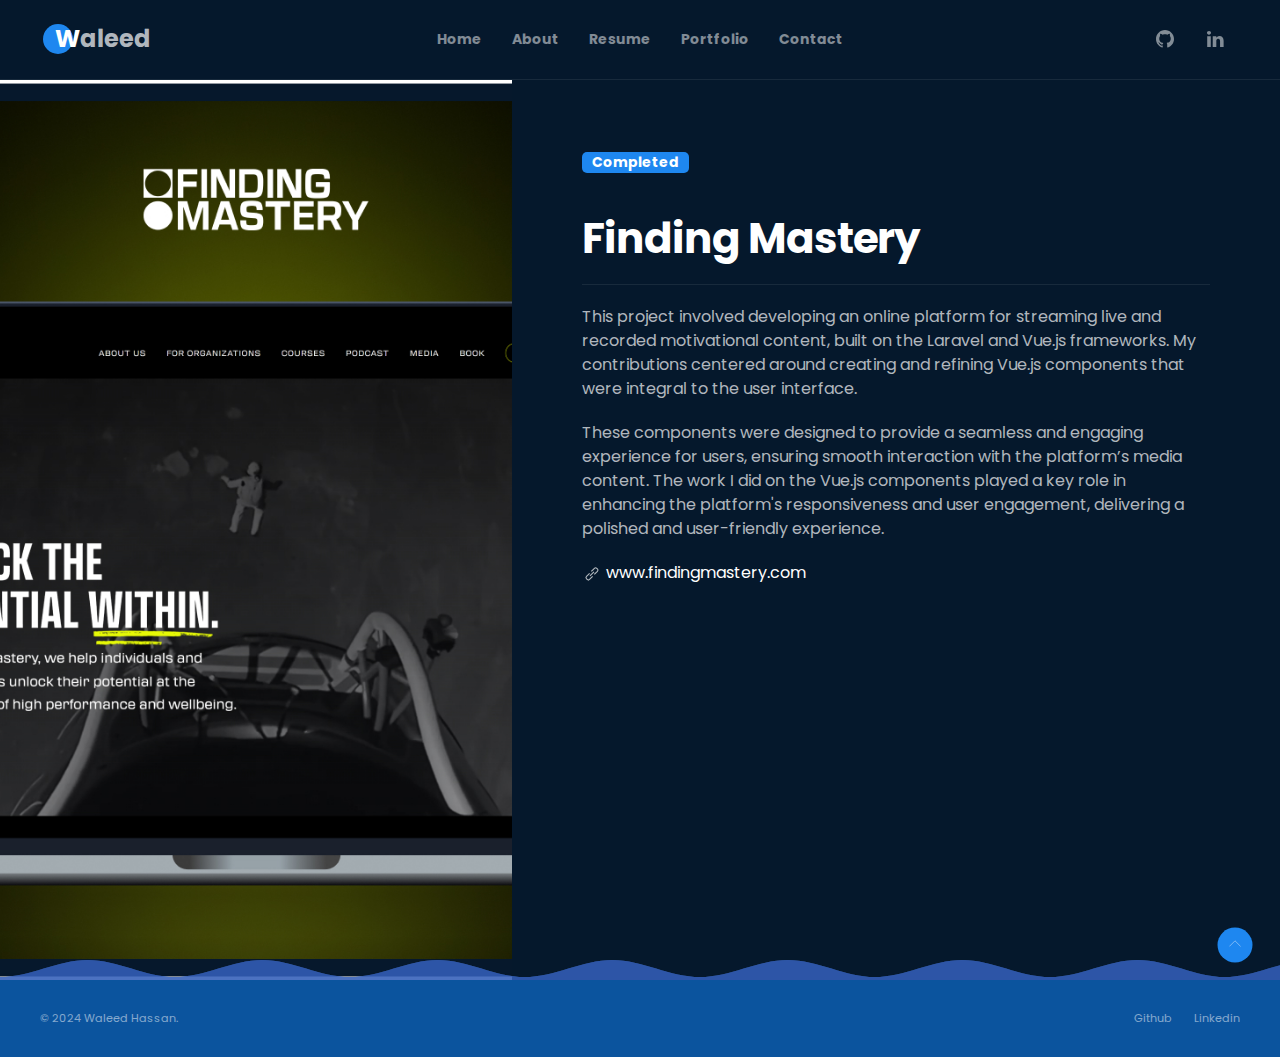
<file: project-findingmastery.html>
<!DOCTYPE html>
<html lang="en">

<head>
  <title>
    Project - Finding Mastery
  </title>
  <meta charset="utf-8" />
  <meta name="viewport" content="width=device-width, initial-scale=1" />
  <link rel="shortcut icon" href="src/img/favicon.png" />

  <!-- css -->
  <link rel="stylesheet" href="https://fonts.googleapis.com/css?family=Poppins:400,500,700&display=swap">
  <link rel="stylesheet" href="src/app/css/uikit-custom.min.css" />
  <link rel="stylesheet" href="src/app/css/app.css" />
</head>

<body id="body-app" class="yb-dark-skin uk-light">
<!-- page loader -->
<div id="pageloader" class="yb-pageloader-wrapper">
  <div class="uk-position-center  uk-text-center">
    <div data-uk-spinner></div>
  </div>
</div><!-- end page loader -->

<!-- main header -->
<header class="yb-main-header" id="main-header">

  <!-- main menu -->
  <nav class="yb-main-menu " id="main-menu">
    <div class="uk-container" data-uk-navbar>
      <div class="uk-navbar-left">
        <a class="yb-logo uk-navbar-item uk-logo" href="index.html"><span>Waleed</span></a>
      </div>
      <div class="uk-navbar-right uk-hidden@m">
        <a class="uk-navbar-toggle" href="#" id="btn-menu-toggle">
          <span data-uk-navbar-toggle-icon class="yb-icon-menu"></span>
          <span data-uk-icon="close" class="yb-icon-close"></span>
        </a>
      </div>
      <div class="yb-menu-toggle-wrapper" id="menucollapse">
        <div class="uk-navbar-center">
          <ul class="uk-navbar-nav" data-uk-scrollspy-nav="closest: li; scroll: false; offset: 79 ">
            <li>
              <a class="yb-inner-link" href="index.html#home"> Home </a>
            </li>
            <li>
              <a class="yb-inner-link" href="index.html#about"> About</a>
            </li>
            <li>
              <a class="yb-inner-link" href="index.html#resume"> Resume </a>
            </li>
            <li>
              <a class="yb-inner-link" href="index.html#portfolio"> Portfolio </a>
            </li>
            <li>
              <a class="yb-inner-link" href="index.html#contact"> Contact </a>
            </li>
          </ul>
        </div>
        <div class="uk-navbar-right">
          <ul class="uk-navbar-nav yb-social-icons">
            <li>
              <a href="https://github.com/gambeetw">
                <span class="uk-icon " data-uk-icon="icon: github"></span>
              </a>
            </li>
            <li>
              <a href="https://www.linkedin.com/in/waleed-hassan1/">
                <span class="uk-icon" data-uk-icon="icon: linkedin"></span>
              </a>
            </li>
          </ul>
        </div>
      </div>
    </div>
  </nav><!-- end main menu -->
</header><!-- end main header -->
  <div class="yb-main-content">
    <div class="uk-grid-collapse  uk-child-width-1-1 uk-animation-scale-down" data-uk-grid>
            <div class="uk-background-cover uk-width-2-5@m  yb-full-height " data-uk-img data-src="src/img/work/Finding Mastery.jpg" >  </div>
            <div class="uk-padding-large  uk-width-expand@m yb-full-height yb-full-height-fixed yb-work-content" >
              <p><span class="yb-label uk-label uk-border-rounded">Completed</span> </p>
              <h1 class="yb-section-title">Finding Mastery</h1>
              <hr>
              <p>This project involved developing an online platform for streaming live and recorded motivational content,
                built on the Laravel and Vue.js frameworks. My contributions centered around creating and refining
                Vue.js components that were integral to the user interface.</p>

              <p>These components were designed to provide a seamless and engaging experience for users, ensuring smooth
                interaction with the platform’s media content. The work I did on the Vue.js components played a key role
                in enhancing the platform's responsiveness and user engagement, delivering a polished and user-friendly experience.</p>

              <p>
                <span class="uk-icon" data-uk-icon="icon: link"></span>
                <a href="https://www.findingmastery.com/">www.findingmastery.com</a>
              </p>

            </div>
          </div>
    </div>
  </main>

<footer class="yb-main-footer-wrapper">
  <div class="waveHorizontals">
    <div id="waveHorizontal1" class="waveHorizontal" data-uk-img data-src="src/img/bg/wave1.svg"></div>
    <div id="waveHorizontal2" class="waveHorizontal" data-uk-img data-src="src/img/bg/wave2.svg"></div>
    <div id="waveHorizontal3" class="waveHorizontal" data-uk-img data-src="src/img/bg/wave3.svg"></div>
  </div>
  <a href="#body-app" class="uk-visible@s yb-totop yb-inner-link" data-uk-totop></a>
  <div class="yb-main-footer">
    <div class="uk-container">
      <div data-uk-grid class="uk-child-width-1-2@s">
        <div class="uk-margin-remove uk-text-left@s">
          &copy; 2024 Waleed Hassan.
        </div>
        <div class="uk-margin-remove uk-text-right@s">
          <div class="yb-footer-social">
            <a href="https://github.com/gambeetw">Github</a>
            <a href="https://www.linkedin.com/in/waleed-hassan1/">Linkedin</a>
          </div>
        </div>
      </div>
    </div>
  </div>
</footer><!-- end main footer -->



<!-- js -->
<script src="src/app/js/plugins.min.js"></script>
<script src="src/app/js/app.js"></script>
</body>

</html>
</file>
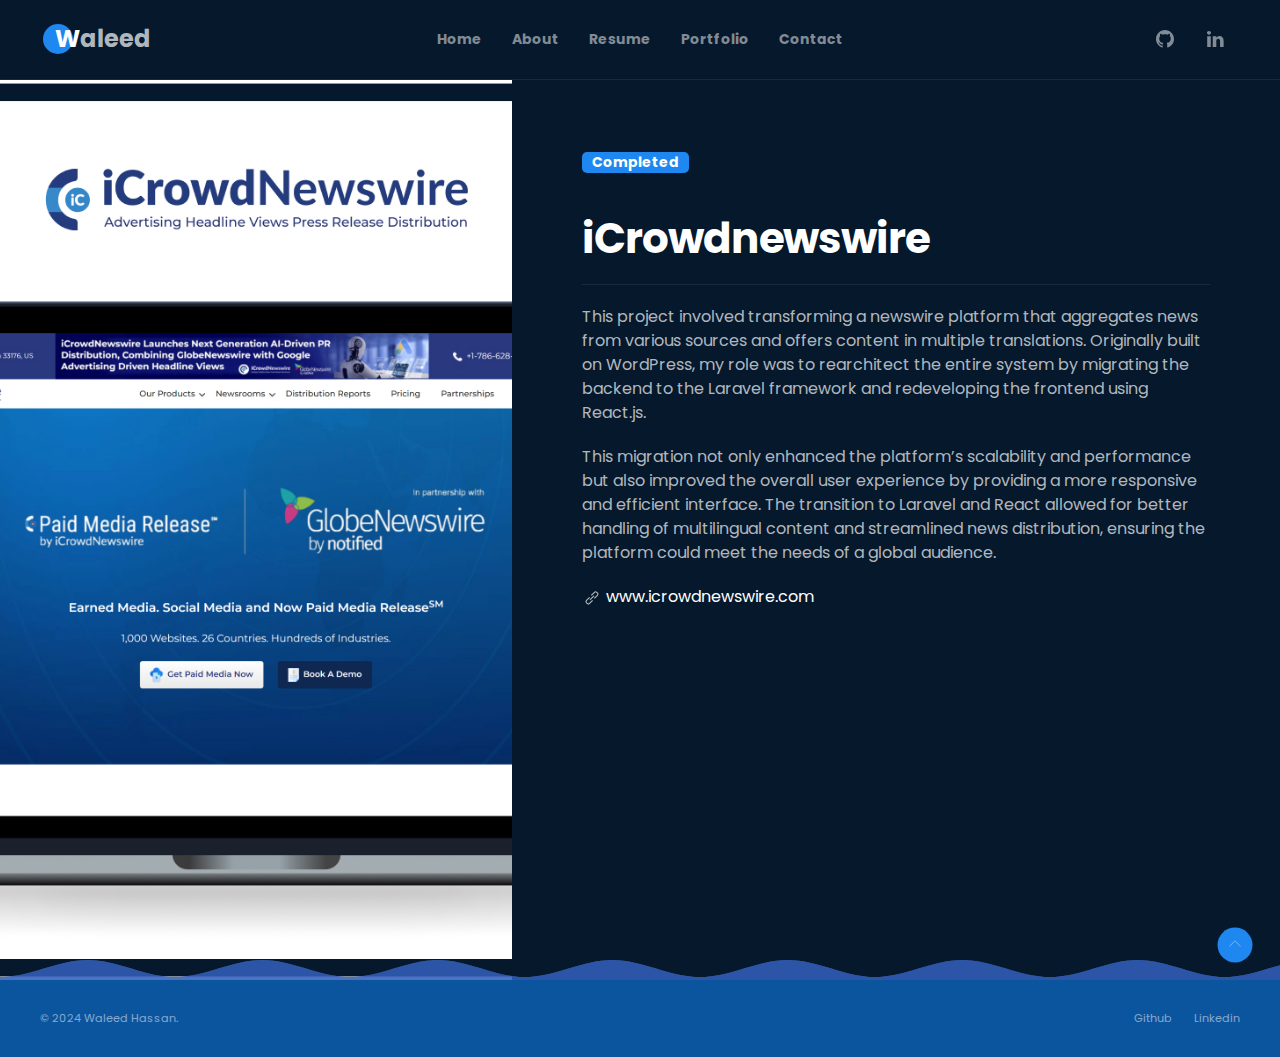
<file: project-icrowdnewsiwre.html>
<!DOCTYPE html>
<html lang="en">

<head>
  <title>
    Project - iCrowdnewswire
  </title>
  <meta charset="utf-8" />
  <meta name="viewport" content="width=device-width, initial-scale=1" />
  <link rel="shortcut icon" href="src/img/favicon.png" />

  <!-- css -->
  <link rel="stylesheet" href="https://fonts.googleapis.com/css?family=Poppins:400,500,700&display=swap">
  <link rel="stylesheet" href="src/app/css/uikit-custom.min.css" />
  <link rel="stylesheet" href="src/app/css/app.css" />
</head>

<body id="body-app" class="yb-dark-skin uk-light">
<!-- page loader -->
<div id="pageloader" class="yb-pageloader-wrapper">
  <div class="uk-position-center  uk-text-center">
    <div data-uk-spinner></div>
  </div>
</div><!-- end page loader -->

<!-- main header -->
<header class="yb-main-header" id="main-header">

  <!-- main menu -->
  <nav class="yb-main-menu " id="main-menu">
    <div class="uk-container" data-uk-navbar>
      <div class="uk-navbar-left">
        <a class="yb-logo uk-navbar-item uk-logo" href="index.html"><span>Waleed</span></a>
      </div>
      <div class="uk-navbar-right uk-hidden@m">
        <a class="uk-navbar-toggle" href="#" id="btn-menu-toggle">
          <span data-uk-navbar-toggle-icon class="yb-icon-menu"></span>
          <span data-uk-icon="close" class="yb-icon-close"></span>
        </a>
      </div>
      <div class="yb-menu-toggle-wrapper" id="menucollapse">
        <div class="uk-navbar-center">
          <ul class="uk-navbar-nav" data-uk-scrollspy-nav="closest: li; scroll: false; offset: 79 ">
            <li>
              <a class="yb-inner-link" href="index.html#home"> Home </a>
            </li>
            <li>
              <a class="yb-inner-link" href="index.html#about"> About</a>
            </li>
            <li>
              <a class="yb-inner-link" href="index.html#resume"> Resume </a>
            </li>
            <li>
              <a class="yb-inner-link" href="index.html#portfolio"> Portfolio </a>
            </li>
            <li>
              <a class="yb-inner-link" href="index.html#contact"> Contact </a>
            </li>
          </ul>
        </div>
        <div class="uk-navbar-right">
          <ul class="uk-navbar-nav yb-social-icons">
            <li>
              <a href="https://github.com/gambeetw">
                <span class="uk-icon " data-uk-icon="icon: github"></span>
              </a>
            </li>
            <li>
              <a href="https://www.linkedin.com/in/waleed-hassan1/">
                <span class="uk-icon" data-uk-icon="icon: linkedin"></span>
              </a>
            </li>
          </ul>
        </div>
      </div>
    </div>
  </nav><!-- end main menu -->
</header><!-- end main header -->
  <div class="yb-main-content">
    <div class="uk-grid-collapse  uk-child-width-1-1 uk-animation-scale-down" data-uk-grid>
            <div class="uk-background-cover uk-width-2-5@m  yb-full-height " data-uk-img data-src="src/img/work/iCrowdnewswire.jpg" >  </div>
            <div class="uk-padding-large  uk-width-expand@m yb-full-height yb-full-height-fixed yb-work-content" >
              <p><span class="yb-label uk-label uk-border-rounded">Completed</span> </p>
              <h1 class="yb-section-title">iCrowdnewswire</h1>
              <hr>
              <p>This project involved transforming a newswire platform that aggregates news from various sources
                and offers content in multiple translations. Originally built on WordPress, my role was to rearchitect
                the entire system by migrating the backend to the Laravel framework and redeveloping the frontend using React.js.</p>

              <p>This migration not only enhanced the platform’s scalability and performance but also improved the overall
                user experience by providing a more responsive and efficient interface. The transition to Laravel and React allowed
                for better handling of multilingual content and streamlined news distribution, ensuring the platform could meet the needs of a global audience.</p>

              <p>
                <span class="uk-icon" data-uk-icon="icon: link"></span>
                <a href="https://www.icrowdnewswire.com/">www.icrowdnewswire.com</a>
              </p>

            </div>
          </div>
    </div>
  </main>

<footer class="yb-main-footer-wrapper">
  <div class="waveHorizontals">
    <div id="waveHorizontal1" class="waveHorizontal" data-uk-img data-src="src/img/bg/wave1.svg"></div>
    <div id="waveHorizontal2" class="waveHorizontal" data-uk-img data-src="src/img/bg/wave2.svg"></div>
    <div id="waveHorizontal3" class="waveHorizontal" data-uk-img data-src="src/img/bg/wave3.svg"></div>
  </div>
  <a href="#body-app" class="uk-visible@s yb-totop yb-inner-link" data-uk-totop></a>
  <div class="yb-main-footer">
    <div class="uk-container">
      <div data-uk-grid class="uk-child-width-1-2@s">
        <div class="uk-margin-remove uk-text-left@s">
          &copy; 2024 Waleed Hassan.
        </div>
        <div class="uk-margin-remove uk-text-right@s">
          <div class="yb-footer-social">
            <a href="https://github.com/gambeetw">Github</a>
            <a href="https://www.linkedin.com/in/waleed-hassan1/">Linkedin</a>
          </div>
        </div>
      </div>
    </div>
  </div>
</footer><!-- end main footer -->



<!-- js -->
<script src="src/app/js/plugins.min.js"></script>
<script src="src/app/js/app.js"></script>
</body>

</html>
</file>
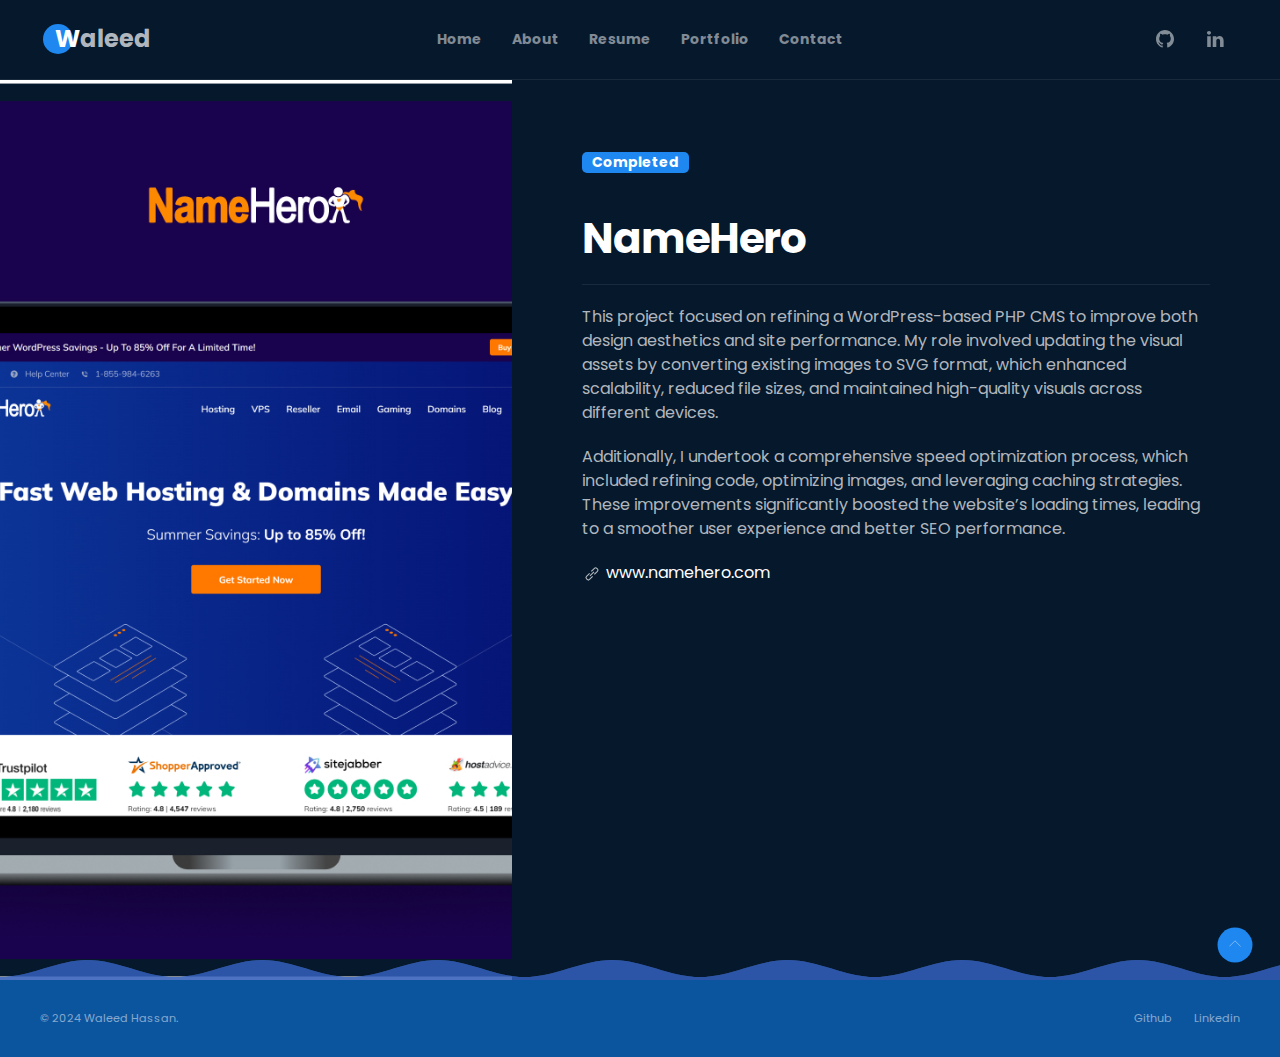
<file: project-namehero.html>
<!DOCTYPE html>
<html lang="en">

<head>
  <title>
    Project - NameHero
  </title>
  <meta charset="utf-8" />
  <meta name="viewport" content="width=device-width, initial-scale=1" />
  <link rel="shortcut icon" href="src/img/favicon.png" />

  <!-- css -->
  <link rel="stylesheet" href="https://fonts.googleapis.com/css?family=Poppins:400,500,700&display=swap">
  <link rel="stylesheet" href="src/app/css/uikit-custom.min.css" />
  <link rel="stylesheet" href="src/app/css/app.css" />
</head>

<body id="body-app" class="yb-dark-skin uk-light">
<!-- page loader -->
<div id="pageloader" class="yb-pageloader-wrapper">
  <div class="uk-position-center  uk-text-center">
    <div data-uk-spinner></div>
  </div>
</div><!-- end page loader -->

<!-- main header -->
<header class="yb-main-header" id="main-header">

  <!-- main menu -->
  <nav class="yb-main-menu " id="main-menu">
    <div class="uk-container" data-uk-navbar>
      <div class="uk-navbar-left">
        <a class="yb-logo uk-navbar-item uk-logo" href="index.html"><span>Waleed</span></a>
      </div>
      <div class="uk-navbar-right uk-hidden@m">
        <a class="uk-navbar-toggle" href="#" id="btn-menu-toggle">
          <span data-uk-navbar-toggle-icon class="yb-icon-menu"></span>
          <span data-uk-icon="close" class="yb-icon-close"></span>
        </a>
      </div>
      <div class="yb-menu-toggle-wrapper" id="menucollapse">
        <div class="uk-navbar-center">
          <ul class="uk-navbar-nav" data-uk-scrollspy-nav="closest: li; scroll: false; offset: 79 ">
            <li>
              <a class="yb-inner-link" href="index.html#home"> Home </a>
            </li>
            <li>
              <a class="yb-inner-link" href="index.html#about"> About</a>
            </li>
            <li>
              <a class="yb-inner-link" href="index.html#resume"> Resume </a>
            </li>
            <li>
              <a class="yb-inner-link" href="index.html#portfolio"> Portfolio </a>
            </li>
            <li>
              <a class="yb-inner-link" href="index.html#contact"> Contact </a>
            </li>
          </ul>
        </div>
        <div class="uk-navbar-right">
          <ul class="uk-navbar-nav yb-social-icons">
            <li>
              <a href="https://github.com/gambeetw">
                <span class="uk-icon " data-uk-icon="icon: github"></span>
              </a>
            </li>
            <li>
              <a href="https://www.linkedin.com/in/waleed-hassan1/">
                <span class="uk-icon" data-uk-icon="icon: linkedin"></span>
              </a>
            </li>
          </ul>
        </div>
      </div>
    </div>
  </nav><!-- end main menu -->
</header><!-- end main header -->
  <div class="yb-main-content">
    <div class="uk-grid-collapse  uk-child-width-1-1 uk-animation-scale-down" data-uk-grid>
            <div class="uk-background-cover uk-width-2-5@m  yb-full-height " data-uk-img data-src="src/img/work/NameHero.jpg" >  </div>
            <div class="uk-padding-large  uk-width-expand@m yb-full-height yb-full-height-fixed yb-work-content" >
              <p><span class="yb-label uk-label uk-border-rounded">Completed</span> </p>
              <h1 class="yb-section-title">NameHero</h1>
              <hr>
              <p>This project focused on refining a WordPress-based PHP CMS to improve both design aesthetics and site performance.
                My role involved updating the visual assets by converting existing images to SVG format,
                which enhanced scalability, reduced file sizes, and maintained high-quality visuals across different devices.</p>

              <p>Additionally, I undertook a comprehensive speed optimization process, which included refining code,
                optimizing images, and leveraging caching strategies. These improvements significantly boosted the website’s
                loading times, leading to a smoother user experience and better SEO performance.</p>

              <p>
                <span class="uk-icon" data-uk-icon="icon: link"></span>
                <a href="https://www.namehero.com/">www.namehero.com</a>
              </p>

            </div>
          </div>
    </div>
  </main>

<footer class="yb-main-footer-wrapper">
  <div class="waveHorizontals">
    <div id="waveHorizontal1" class="waveHorizontal" data-uk-img data-src="src/img/bg/wave1.svg"></div>
    <div id="waveHorizontal2" class="waveHorizontal" data-uk-img data-src="src/img/bg/wave2.svg"></div>
    <div id="waveHorizontal3" class="waveHorizontal" data-uk-img data-src="src/img/bg/wave3.svg"></div>
  </div>
  <a href="#body-app" class="uk-visible@s yb-totop yb-inner-link" data-uk-totop></a>
  <div class="yb-main-footer">
    <div class="uk-container">
      <div data-uk-grid class="uk-child-width-1-2@s">
        <div class="uk-margin-remove uk-text-left@s">
          &copy; 2024 Waleed Hassan.
        </div>
        <div class="uk-margin-remove uk-text-right@s">
          <div class="yb-footer-social">
            <a href="https://github.com/gambeetw">Github</a>
            <a href="https://www.linkedin.com/in/waleed-hassan1/">Linkedin</a>
          </div>
        </div>
      </div>
    </div>
  </div>
</footer><!-- end main footer -->



<!-- js -->
<script src="src/app/js/plugins.min.js"></script>
<script src="src/app/js/app.js"></script>
</body>

</html>
</file>
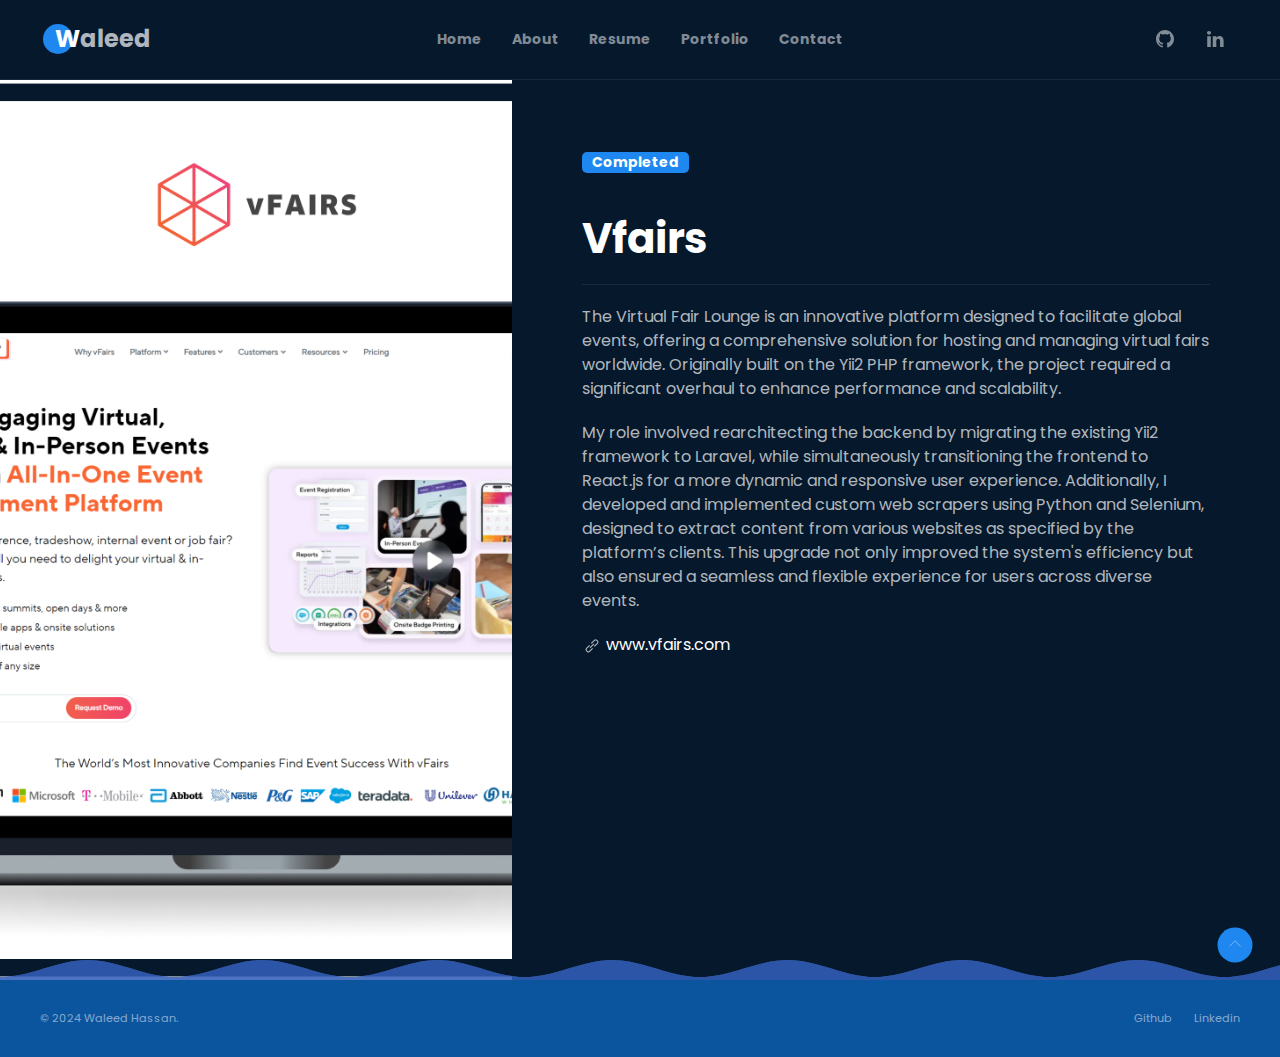
<file: project-vfairs.html>
<!DOCTYPE html>
<html lang="en">

<head>
  <title>
    Project - Vfairs
  </title>
  <meta charset="utf-8" />
  <meta name="viewport" content="width=device-width, initial-scale=1" />
  <link rel="shortcut icon" href="src/img/favicon.png" />

  <!-- css -->
  <link rel="stylesheet" href="https://fonts.googleapis.com/css?family=Poppins:400,500,700&display=swap">
  <link rel="stylesheet" href="src/app/css/uikit-custom.min.css" />
  <link rel="stylesheet" href="src/app/css/app.css" />
</head>

<body id="body-app" class="yb-dark-skin uk-light">
<!-- page loader -->
<div id="pageloader" class="yb-pageloader-wrapper">
  <div class="uk-position-center  uk-text-center">
    <div data-uk-spinner></div>
  </div>
</div><!-- end page loader -->

<!-- main header -->
<header class="yb-main-header" id="main-header">

  <!-- main menu -->
  <nav class="yb-main-menu " id="main-menu">
    <div class="uk-container" data-uk-navbar>
      <div class="uk-navbar-left">
        <a class="yb-logo uk-navbar-item uk-logo" href="index.html"><span>Waleed</span></a>
      </div>
      <div class="uk-navbar-right uk-hidden@m">
        <a class="uk-navbar-toggle" href="#" id="btn-menu-toggle">
          <span data-uk-navbar-toggle-icon class="yb-icon-menu"></span>
          <span data-uk-icon="close" class="yb-icon-close"></span>
        </a>
      </div>
      <div class="yb-menu-toggle-wrapper" id="menucollapse">
        <div class="uk-navbar-center">
          <ul class="uk-navbar-nav" data-uk-scrollspy-nav="closest: li; scroll: false; offset: 79 ">
            <li>
              <a class="yb-inner-link" href="index.html#home"> Home </a>
            </li>
            <li>
              <a class="yb-inner-link" href="index.html#about"> About</a>
            </li>
            <li>
              <a class="yb-inner-link" href="index.html#resume"> Resume </a>
            </li>
            <li>
              <a class="yb-inner-link" href="index.html#portfolio"> Portfolio </a>
            </li>
            <li>
              <a class="yb-inner-link" href="index.html#contact"> Contact </a>
            </li>
          </ul>
        </div>
        <div class="uk-navbar-right">
          <ul class="uk-navbar-nav yb-social-icons">
            <li>
              <a href="https://github.com/gambeetw">
                <span class="uk-icon " data-uk-icon="icon: github"></span>
              </a>
            </li>
            <li>
              <a href="https://www.linkedin.com/in/waleed-hassan1/">
                <span class="uk-icon" data-uk-icon="icon: linkedin"></span>
              </a>
            </li>
          </ul>
        </div>
      </div>
    </div>
  </nav><!-- end main menu -->
</header><!-- end main header -->
  <div class="yb-main-content">
    <div class="uk-grid-collapse  uk-child-width-1-1 uk-animation-scale-down" data-uk-grid>
            <div class="uk-background-cover uk-width-2-5@m  yb-full-height " data-uk-img data-src="src/img/work/Vfairs.jpg" >  </div>
            <div class="uk-padding-large  uk-width-expand@m yb-full-height yb-full-height-fixed yb-work-content" >
              <p><span class="yb-label uk-label uk-border-rounded">Completed</span> </p>
              <h1 class="yb-section-title">Vfairs</h1>
              <hr>
              <p>The Virtual Fair Lounge is an innovative platform designed to facilitate global events,
                offering a comprehensive solution for hosting and managing virtual fairs worldwide.
                Originally built on the Yii2 PHP framework, the project required a significant overhaul to
                enhance performance and scalability.</p>

              <p>My role involved rearchitecting the backend by migrating the existing Yii2 framework to Laravel,
                while simultaneously transitioning the frontend to React.js for a more dynamic and responsive
                user experience. Additionally, I developed and implemented custom web scrapers using Python and Selenium,
                designed to extract content from various websites as specified by the platform’s clients.
                This upgrade not only improved the system's efficiency but also ensured a seamless and flexible
                experience for users across diverse events.</p>

              <p>
                <span class="uk-icon" data-uk-icon="icon: link"></span>
                <a href="https://www.vfairs.com/">www.vfairs.com</a>
              </p>

            </div>
          </div>
    </div>
  </main>

<footer class="yb-main-footer-wrapper">
  <div class="waveHorizontals">
    <div id="waveHorizontal1" class="waveHorizontal" data-uk-img data-src="src/img/bg/wave1.svg"></div>
    <div id="waveHorizontal2" class="waveHorizontal" data-uk-img data-src="src/img/bg/wave2.svg"></div>
    <div id="waveHorizontal3" class="waveHorizontal" data-uk-img data-src="src/img/bg/wave3.svg"></div>
  </div>
  <a href="#body-app" class="uk-visible@s yb-totop yb-inner-link" data-uk-totop></a>
  <div class="yb-main-footer">
    <div class="uk-container">
      <div data-uk-grid class="uk-child-width-1-2@s">
        <div class="uk-margin-remove uk-text-left@s">
          &copy; 2024 Waleed Hassan.
        </div>
        <div class="uk-margin-remove uk-text-right@s">
          <div class="yb-footer-social">
            <a href="https://github.com/gambeetw">Github</a>
            <a href="https://www.linkedin.com/in/waleed-hassan1/">Linkedin</a>
          </div>
        </div>
      </div>
    </div>
  </div>
</footer><!-- end main footer -->



<!-- js -->
<script src="src/app/js/plugins.min.js"></script>
<script src="src/app/js/app.js"></script>
</body>

</html>
</file>
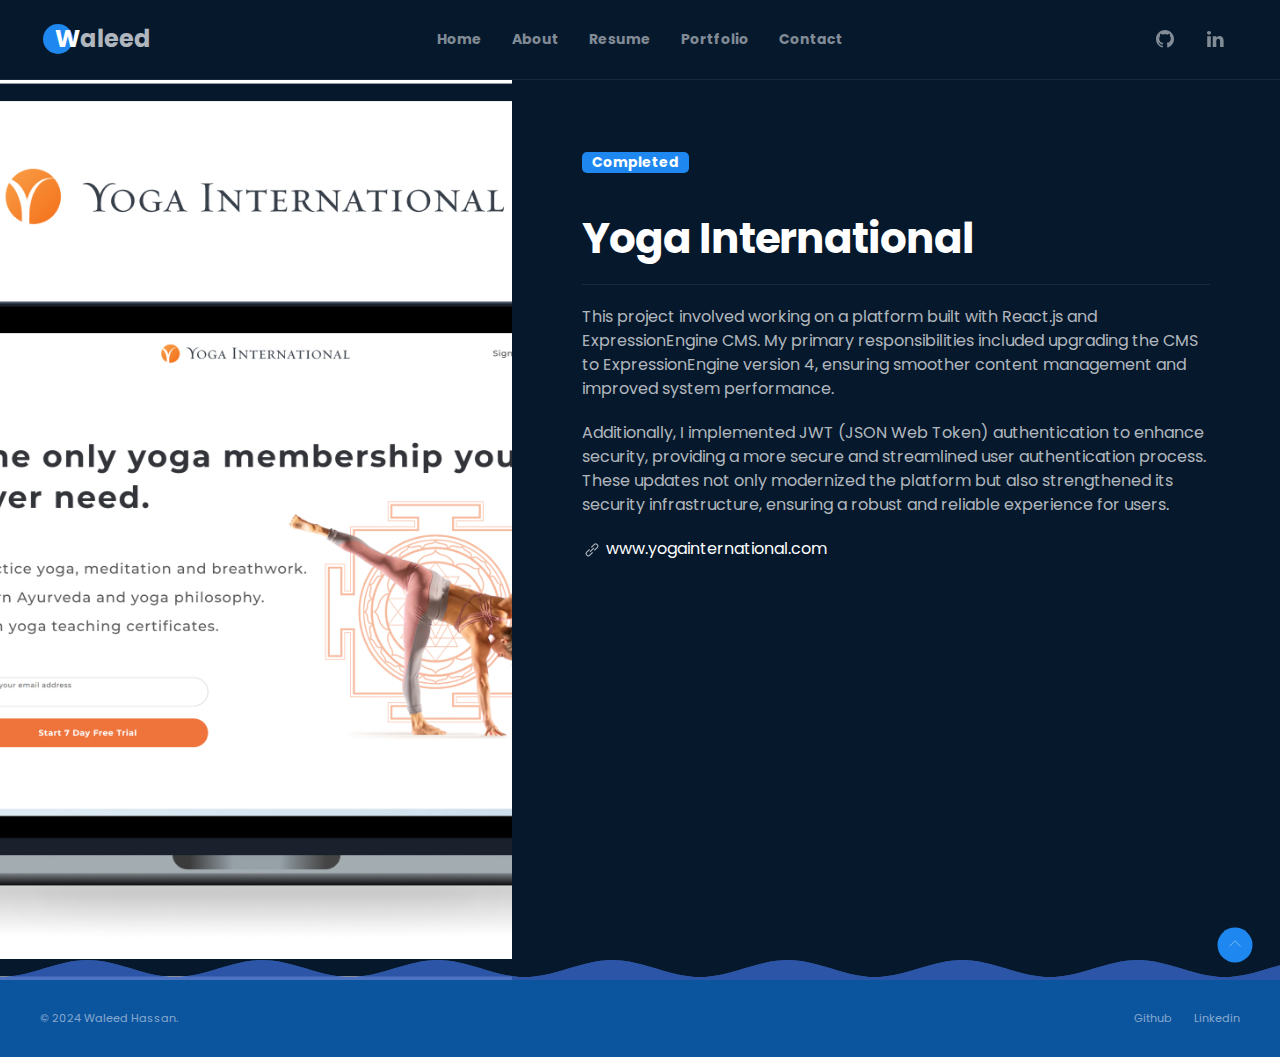
<file: project-yogainternational.html>
<!DOCTYPE html>
<html lang="en">

<head>
  <title>
    Project - Yoga International
  </title>
  <meta charset="utf-8" />
  <meta name="viewport" content="width=device-width, initial-scale=1" />
  <link rel="shortcut icon" href="src/img/favicon.png" />

  <!-- css -->
  <link rel="stylesheet" href="https://fonts.googleapis.com/css?family=Poppins:400,500,700&display=swap">
  <link rel="stylesheet" href="src/app/css/uikit-custom.min.css" />
  <link rel="stylesheet" href="src/app/css/app.css" />
</head>

<body id="body-app" class="yb-dark-skin uk-light">
<!-- page loader -->
<div id="pageloader" class="yb-pageloader-wrapper">
  <div class="uk-position-center  uk-text-center">
    <div data-uk-spinner></div>
  </div>
</div><!-- end page loader -->

<!-- main header -->
<header class="yb-main-header" id="main-header">

  <!-- main menu -->
  <nav class="yb-main-menu " id="main-menu">
    <div class="uk-container" data-uk-navbar>
      <div class="uk-navbar-left">
        <a class="yb-logo uk-navbar-item uk-logo" href="index.html"><span>Waleed</span></a>
      </div>
      <div class="uk-navbar-right uk-hidden@m">
        <a class="uk-navbar-toggle" href="#" id="btn-menu-toggle">
          <span data-uk-navbar-toggle-icon class="yb-icon-menu"></span>
          <span data-uk-icon="close" class="yb-icon-close"></span>
        </a>
      </div>
      <div class="yb-menu-toggle-wrapper" id="menucollapse">
        <div class="uk-navbar-center">
          <ul class="uk-navbar-nav" data-uk-scrollspy-nav="closest: li; scroll: false; offset: 79 ">
            <li>
              <a class="yb-inner-link" href="index.html#home"> Home </a>
            </li>
            <li>
              <a class="yb-inner-link" href="index.html#about"> About</a>
            </li>
            <li>
              <a class="yb-inner-link" href="index.html#resume"> Resume </a>
            </li>
            <li>
              <a class="yb-inner-link" href="index.html#portfolio"> Portfolio </a>
            </li>
            <li>
              <a class="yb-inner-link" href="index.html#contact"> Contact </a>
            </li>
          </ul>
        </div>
        <div class="uk-navbar-right">
          <ul class="uk-navbar-nav yb-social-icons">
            <li>
              <a href="https://github.com/gambeetw">
                <span class="uk-icon " data-uk-icon="icon: github"></span>
              </a>
            </li>
            <li>
              <a href="https://www.linkedin.com/in/waleed-hassan1/">
                <span class="uk-icon" data-uk-icon="icon: linkedin"></span>
              </a>
            </li>
          </ul>
        </div>
      </div>
    </div>
  </nav><!-- end main menu -->
</header><!-- end main header -->
  <div class="yb-main-content">
    <div class="uk-grid-collapse  uk-child-width-1-1 uk-animation-scale-down" data-uk-grid>
            <div class="uk-background-cover uk-width-2-5@m  yb-full-height " data-uk-img data-src="src/img/work/Yoga International.jpg" >  </div>
            <div class="uk-padding-large  uk-width-expand@m yb-full-height yb-full-height-fixed yb-work-content" >
              <p><span class="yb-label uk-label uk-border-rounded">Completed</span> </p>
              <h1 class="yb-section-title">Yoga International</h1>
              <hr>
              <p>This project involved working on a platform built with React.js and ExpressionEngine CMS.
                My primary responsibilities included upgrading the CMS to ExpressionEngine version 4,
                ensuring smoother content management and improved system performance.</p>

              <p>Additionally, I implemented JWT (JSON Web Token) authentication to enhance security,
                providing a more secure and streamlined user authentication process.
                These updates not only modernized the platform but also strengthened its security infrastructure, ensuring a robust and reliable experience for users.</p>

              <p>
                <span class="uk-icon" data-uk-icon="icon: link"></span>
                <a href="https://www.yogainternational.com/">www.yogainternational.com</a>
              </p>

            </div>
          </div>
    </div>
  </main>

<footer class="yb-main-footer-wrapper">
  <div class="waveHorizontals">
    <div id="waveHorizontal1" class="waveHorizontal" data-uk-img data-src="src/img/bg/wave1.svg"></div>
    <div id="waveHorizontal2" class="waveHorizontal" data-uk-img data-src="src/img/bg/wave2.svg"></div>
    <div id="waveHorizontal3" class="waveHorizontal" data-uk-img data-src="src/img/bg/wave3.svg"></div>
  </div>
  <a href="#body-app" class="uk-visible@s yb-totop yb-inner-link" data-uk-totop></a>
  <div class="yb-main-footer">
    <div class="uk-container">
      <div data-uk-grid class="uk-child-width-1-2@s">
        <div class="uk-margin-remove uk-text-left@s">
          &copy; 2024 Waleed Hassan.
        </div>
        <div class="uk-margin-remove uk-text-right@s">
          <div class="yb-footer-social">
            <a href="https://github.com/gambeetw">Github</a>
            <a href="https://www.linkedin.com/in/waleed-hassan1/">Linkedin</a>
          </div>
        </div>
      </div>
    </div>
  </div>
</footer><!-- end main footer -->



<!-- js -->
<script src="src/app/js/plugins.min.js"></script>
<script src="src/app/js/app.js"></script>
</body>

</html>
</file>
<file: src/app/css/app.css>
/* ----------------------------------------------------------------
[Table of contents]
01. Body
02. Page Loader
03. Main Menu
04. Main Content
05. Section Home
06. Section About
07. Section Resume
08. Section Portfolio
09. Section Blog
10. Section Contact
11. Main Footer
12. landing
13. Components
------------------------------------------------------------------- */
/*-------------------------------------------------------------------
01. Body
------------------------------------------------------------------- */
html, body {
  overflow-x: hidden;
}

*, ::after, ::before {
  box-sizing: border-box;
}

/*-------------------------------------------------------------------
02. Page Loader
------------------------------------------------------------------- */
.yb-pageloader-wrapper {
  position: fixed;
  left: 0;
  right: 0;
  bottom: 0;
  top: 0;
  font-weight: 700;
  z-index: 10000;
  background-color: #fff;
}

.yb-pageloader-wrapper.page-is-loaded {
  display: none;
}

.yb-dark-skin .yb-pageloader-wrapper {
  background: #05182c;
}

/*-------------------------------------------------------------------
03. Main Menu
------------------------------------------------------------------- */
.yb-main-header {
  background: #fff;
  box-sizing: border-box;
  position: relative;
  min-height: 80px;
}

.yb-main-menu {
  position: absolute;
  z-index: 100;
  background: #fff;
  left: 0;
  right: 0;
  bottom: 0;
  z-index: 100;
  border-bottom: 1px solid #e5e5e5;
}

.yb-main-menu.fixed {
  position: fixed;
  top: 0;
  bottom: auto;
}

.yb-main-menu .uk-navbar-nav > li > a {
  text-transform: none;
  font-weight: 700;
}

.yb-main-menu .yb-icon-close {
  display: none;
}

@media (max-width: 959px) {
  .yb-main-menu.open-menu .yb-menu-toggle-wrapper {
    display: block;
  }
}

.yb-main-menu.open-menu .yb-icon-menu {
  display: none;
}

.yb-main-menu.open-menu .yb-icon-close {
  display: inline;
}

.yb-logo {
  font-weight: 700;
  position: relative;
}

.yb-logo span {
  display: inline-block;
  position: relative;
}

.yb-logo span::first-letter {
  color: #fff;
}

.yb-logo::before {
  content: '';
  position: absolute;
  width: 30px;
  height: 30px;
  top: 50%;
  margin-top: -15px;
  background: #1e87f0;
  left: 3px;
  border-radius: 50%;
  z-index: 0;
}

.yb-menu-toggle-wrapper {
  display: block;
}

.yb-menu-toggle-wrapper .uk-navbar-right {
  position: absolute;
  right: 40px;
}

@media (max-width: 959px) {
  .yb-menu-toggle-wrapper {
    display: none;
    position: absolute;
    top: 100%;
    left: 0;
    right: 0;
    padding: 20px 40px;
    overflow: auto;
    max-height: 420px;
    border-top: 1px solid #e5e5e5;
    border-bottom: 1px solid #e5e5e5;
    background: #fff;
  }
  .yb-menu-toggle-wrapper .uk-navbar-center {
    position: relative;
    transform: none;
    left: 0;
    top: 0;
    width: 100%;
  }
  .yb-menu-toggle-wrapper .uk-navbar-right {
    position: relative;
    right: 0;
  }
  .yb-menu-toggle-wrapper .uk-navbar-nav {
    margin: 0 auto;
  }
}

@media (max-width: 959px) and (max-width: 639px) {
  .yb-menu-toggle-wrapper .uk-navbar-nav:not(.yb-social-icons) {
    display: block;
  }
  .yb-menu-toggle-wrapper .uk-navbar-nav:not(.yb-social-icons) a {
    min-height: 40px;
  }
}

.yb-dark-skin .yb-main-header {
  background: #05182c;
}

.yb-dark-skin .yb-main-menu {
  background: #05182c;
  border-bottom: 1px solid rgba(255, 255, 255, 0.08);
}

@media (max-width: 959px) {
  .yb-dark-skin .yb-menu-toggle-wrapper {
    background: #05182c;
    border-top: 1px solid rgba(255, 255, 255, 0.08);
    border-bottom: 1px solid rgba(255, 255, 255, 0.08);
  }
}

/*-------------------------------------------------------------------
04. Main Content
------------------------------------------------------------------- */
.yb-main-content {
  position: relative;
  z-index: 10;
  background: #fff;
  min-height: 650px;
}

.yb-section {
  position: relative;
}

.yb-section-padding {
  padding-top: 80px;
  padding-bottom: 80px;
}

.yb-section-padding-top {
  padding-top: 80px;
}

.yb-section-padding-bottom {
  padding-bottom: 80px;
}

.yb-section-title {
  font-weight: 700;
  letter-spacing: -1px;
}

.yb-dark-skin {
  background: #05182c;
}

.yb-dark-skin .yb-main-content {
  background: #05182c;
}

/*-------------------------------------------------------------------
05. Section Home
------------------------------------------------------------------- */
.yb-profile-desc {
  position: fixed;
  display: flex;
  top: 0;
  bottom: 0;
  left: 0;
  right: 0;
}

.yb-profile-desc h1 {
  font-size: 80px;
  letter-spacing: -4px;
}

.yb-profile-desc h1.yb-gradient-text {
  background: -webkit-linear-gradient(45deg, #09009f, #00ff95 80%);
  -webkit-background-clip: text;
          background-clip: text;
  -webkit-text-fill-color: transparent;
}

.yb-profile-desc h1.yb-shadow-text {
  text-shadow: 2px 2px 0 rgba(255, 255, 255, 0.4);
}

@media (max-width: 959px) {
  .yb-profile-desc h1 {
    font-size: 50px;
  }
}

.yb-profile-desc-wrap {
  align-self: center;
  padding-bottom: 80px;
}

.yb-myjob {
  font-size: 25px;
}

.yb-myjob span {
  text-decoration: none;
  color: #1e87f0;
}

.yb-video-wrapper, .yb-slide-wrapper {
  position: absolute;
  top: 0;
  bottom: 80px;
  width: 100%;
  height: 100%;
  overflow: hidden;
  background: #000;
}

.yb-video-bg {
  min-width: 100%;
  min-height: 100%;
  max-width: none !important;
  width: auto !important;
  height: auto !important;
  position: absolute;
  top: 50%;
  left: 50%;
  transform: translate(-50%, -50%);
}

.yb-video-overfly, .yb-slide-overfly {
  background: rgba(0, 0, 0, 0.7);
}

/*-------------------------------------------------------------------
06. Section About
------------------------------------------------------------------- */
.yb-my-profile {
  position: relative;
}

.yb-my-profile-img {
  background-color: rgba(0, 0, 0, 0.5);
  position: absolute;
  left: 0;
  top: 0;
  width: 50%;
  height: 100%;
}

@media (max-width: 959px) {
  .yb-my-profile-img {
    position: relative;
    width: 100%;
    height: 400px;
  }
}

.yb-my-profile-desc {
  position: relative;
}

.yb-my-profile-desc-top {
  padding: 80px 30px 10px 40px;
}

@media (max-width: 639px) {
  .yb-my-profile-desc-top {
    padding: 80px 15px 10px 15px;
  }
}

.yb-my-profile-desc-bottom {
  position: relative;
  padding: 30px 30px 30px 40px;
}

@media (max-width: 639px) {
  .yb-my-profile-desc-bottom {
    padding: 30px 15px 30px 15px;
  }
}

.yb-my-profile-desc-bottom::before {
  content: "";
  position: absolute;
  background: #2336B6;
  bottom: 0;
  top: 0;
  width: 20px;
  left: -20px;
  z-index: 10;
}

.yb-my-profile-desc-bottom::after {
  content: "";
  top: 0;
  position: absolute;
  background: inherit;
  bottom: 0;
  right: -1200px;
  width: 1200px;
}

.yb-my-profile-desc-info {
  margin: 0;
  font-size: 0.8rem;
}

.yb-my-profile-desc-info span {
  display: inline-block;
  width: 100px;
  font-weight: 700;
}

.yb-my-intro {
  position: absolute;
  bottom: 20px;
  right: 0;
  z-index: 10;
  display: block;
  font-size: 13px;
  background-image: linear-gradient(-90deg, rgba(49, 207, 171, 0.5) 0%, #50E3C2 100%);
  color: #fff;
  padding: 10px 40px 10px 20px;
  border-radius: 30px 0 0 30px;
}

.yb-my-intro-text {
  display: inline-block;
  max-width: 0;
  overflow: hidden;
  vertical-align: middle;
  transition: .3s;
  font-weight: 700;
}

.yb-my-intro:hover {
  text-decoration: none;
  color: #fff;
}

.yb-my-intro:hover .yb-my-intro-text {
  max-width: 100px;
}

.yb-box-services > div {
  margin-top: 0 !important;
}

.yb-box-service {
  padding: 30px 10px;
}

.yb-box-service .uk-icon {
  display: block;
  color: #4F9EED;
}

.yb-box-service h5 {
  margin-top: 20px;
  margin-bottom: 0;
  font-weight: 700;
  letter-spacing: -1px;
}

/*-------------------------------------------------------------------
07. Section Resume
------------------------------------------------------------------- */
.yb-resume-list > .uk-list {
  padding-left: 0;
  margin-bottom: 60px;
}

.yb-resume-item {
  position: relative;
  padding: 30px 30px 0 40px;
}

.yb-resume-item h4 {
  margin-top: 10px;
  margin-bottom: 10px;
  transition: 0.3s;
}

.yb-resume-item:hover h4 {
  color: #1e87f0;
}

.yb-resume-item-date {
  position: absolute;
  left: 0;
  top: 0;
  white-space: nowrap;
}

.yb-resume-item-date-icon {
  width: 30px;
  height: 30px;
  text-align: center;
  padding-top: 2px;
  border-radius: 50%;
  background: #1e87f0;
  color: #fff;
  float: left;
}

.yb-resume-item-date-text {
  float: left;
  padding-top: 3px;
  padding-left: 10px;
}

.yb-resume-item h5 {
  margin-top: 10px;
  margin-bottom: 10px;
}

.yb-resume-skill-item .uk-progress {
  margin-bottom: 0;
  height: 5px;
}

.yb-box-circle {
  width: 100px;
  margin: 6px;
  padding-bottom: 20px;
  padding-top: 20px;
  display: inline-block;
  position: relative;
  text-align: center;
  line-height: 1.2;
}

.yb-box-circle strong {
  position: absolute;
  top: 50px;
  left: 0;
  width: 100%;
  text-align: center;
  line-height: 40px;
  font-size: 20px;
  transition: 0.3s;
}

.yb-box-circle:hover strong {
  color: #1e87f0;
}

.yb-box-circle-title {
  font-weight: 700;
  margin-top: 10px;
  margin-bottom: 0;
}

/*-------------------------------------------------------------------
08. Section Portfolio
------------------------------------------------------------------- */
.yb-nav-filter.uk-subnav-pill > li > a {
  border-radius: 15px;
  min-width: 50px;
  text-align: center;
  text-transform: none !important;
  font-weight: 700;
  color: #000;
  transition: 0.3s;
}

.yb-nav-filter.uk-subnav-pill > li > a:hover {
  color: #1e87f0;
}

.yb-nav-filter.uk-subnav-pill a.uk-active {
  background-color: #1e87f0;
  color: #fff;
}

.yb-nav-filter.uk-subnav-pill a.uk-active:hover {
  color: #fff;
}

.yb-work-item {
  overflow: hidden;
  position: relative;
}

.yb-work-item-img {
  background: rgba(0, 0, 0, 0.5);
}

.yb-work-item-img-wrap {
  margin-right: 50px;
  margin-bottom: 40px;
  position: relative;
  border-radius: 4px;
  overflow: hidden;
}

@media (max-width: 959px) {
  .yb-work-item-img-wrap {
    margin-right: 0;
    margin-bottom: 0;
  }
}

.yb-work-item-img-wrap::before {
  content: "";
  position: absolute;
  height: 1px;
  background: rgba(255, 255, 255, 0.5);
  right: 40px;
  left: 0;
  bottom: 40px;
  z-index: 2;
  transition: 1s;
}

@media (max-width: 959px) {
  .yb-work-item-img-wrap::before {
    right: 70px;
  }
}

.yb-work-item-img-wrap:hover::before {
  right: 100%;
}

.yb-work-item:hover h5 {
  color: #1e87f0;
}

.yb-work-item-overlay {
  background-color: rgba(255, 255, 255, 0.7);
  border-radius: 4px;
}

.yb-work-item-overlay a {
  display: block;
  border-radius: 4px;
  width: 40px;
  height: 40px;
  background: #1e87f0;
  margin: 5px;
  text-align: center;
  padding-top: 8px;
  color: #fff;
  transition: 0.3s;
}

.yb-work-item-overlay a:hover {
  background: #000;
}

.yb-work-item-title {
  position: absolute;
  right: 25px;
  bottom: 39px;
  width: 50px;
  height: 50px;
  white-space: nowrap;
  transform: rotate(-90deg);
  line-height: 1;
}

@media (max-width: 959px) {
  .yb-work-item-title {
    right: -32px;
    bottom: 0;
  }
}

.yb-work-item-title h5 {
  position: absolute;
  margin: 0;
  transition: 0.3s;
  padding: 5px 16px;
  font-weight: 600;
  display: block;
  background: #fff;
  font-size: 22px;
  top: 0;
  border-radius: 0 20px 20px 0;
}

@media (max-width: 959px) {
  .yb-work-item-title h5 {
    font-size: 14px;
    top: -10px;
  }
}

.yb-work-content {
  overflow: auto;
}

.yb-work-content::-webkit-scrollbar {
  width: 6px;
  height: 3px;
}

@media (max-width: 959px) {
  .yb-work-content {
    height: auto !important;
  }
}

.yb-testi-nav a {
  display: block;
  border: 1px solid #e5e5e5;
  margin-bottom: 4px;
  border-radius: 50%;
  width: 30px;
  height: 30px;
  text-align: center;
  background: #1e87f0;
  color: #fff;
  font-weight: 700;
  transition: 0.3s;
  padding-top: 3px;
}

.yb-testi-nav a:hover {
  background: #000;
  color: #fff;
}

.yb-testi-item-desc {
  padding: 25px;
  border: 1px solid #e5e5e5;
  margin-bottom: 20px;
  border-radius: 4px;
  position: relative;
}

.yb-testi-item-desc::before {
  content: "";
  position: absolute;
  width: 24px;
  height: 24px;
  background: #1e87f0;
  border-radius: 50%;
  bottom: -14px;
  left: 14px;
  border: 3px solid #fff;
}

.yb-testi-item-desc h4 {
  font-weight: 700;
  transition: 0.3s;
}

.yb-testi-item-desc:hover h4 {
  color: #1e87f0;
}

.yb-testi-item-img {
  position: relative;
  margin-left: 20px;
}

.yb-testi-item-img::before {
  content: "";
  position: absolute;
  width: 10px;
  height: 10px;
  background: #1e87f0;
  border-radius: 50%;
  top: -7px;
  left: -10px;
}

.yb-testi-item-img::after {
  content: "";
  position: absolute;
  width: 5px;
  height: 5px;
  background: #1e87f0;
  border-radius: 50%;
  top: 10px;
  left: -5px;
}

.yb-testi-item-img img {
  border-radius: 50%;
  width: 60px;
  height: 60px;
}

.yb-box-fact {
  padding: 30px 10px;
}

.yb-box-fact-count {
  font-weight: 700;
  font-size: 30px;
  letter-spacing: -1px;
  margin: 0;
}

.yb-box-fact-desc {
  display: block;
  font-size: 0.8rem;
  margin-top: 5px;
}

.yb-client-item {
  opacity: 0.6;
  transition: 0.3s;
  -webkit-filter: grayscale(100%);
          filter: grayscale(100%);
}

.yb-client-item:hover {
  opacity: 1;
  -webkit-filter: grayscale(0%);
          filter: grayscale(0%);
}

.yb-pricing-item .uk-card {
  box-shadow: none;
  border: 1px solid #e5e5e5;
  border-radius: 4px;
  transition: 0.3s;
}

.yb-pricing-item .uk-card-header {
  border-bottom: 1px solid #e5e5e5;
  transition: 0.3s;
}

.yb-pricing-item .uk-card:hover {
  border: 1px solid #1e87f0;
}

.yb-pricing-item .uk-card:hover h4 {
  color: #1e87f0;
}

.yb-pricing-item h4 {
  font-weight: 700;
  transition: 0.3s;
}

.yb-dark-skin .yb-work-item-img-wrap::before {
  background: rgba(5, 24, 44, 0.5);
}

.yb-dark-skin .yb-work-item-overlay {
  background-color: rgba(5, 24, 44, 0.9);
}

.yb-dark-skin .yb-work-item-title h5 {
  background: #05182c;
}

.yb-dark-skin .yb-work-item-title span {
  background: #05182c;
}

.yb-dark-skin .yb-testi-nav a {
  border: 1px solid rgba(255, 255, 255, 0.08);
}

.yb-dark-skin .yb-testi-item-desc {
  border: 1px solid rgba(255, 255, 255, 0.08);
}

.yb-dark-skin .yb-testi-item-desc::before {
  border: 3px solid #05182c;
}

.yb-dark-skin .yb-pricing-item .uk-card {
  border: 1px solid rgba(255, 255, 255, 0.08);
}

.yb-dark-skin .yb-pricing-item .uk-card:hover {
  border: 1px solid #1e87f0;
}

.yb-dark-skin .yb-pricing-item .uk-card-header {
  border-bottom: 1px solid rgba(255, 255, 255, 0.08);
}

/*-------------------------------------------------------------------
09. Section Blog
------------------------------------------------------------------- */
.yb-blog-item {
  border-radius: 4px;
  height: 320px;
  background-color: #000;
  position: relative;
  overflow: hidden;
  transition: 0.3s;
}

.yb-blog-item .uk-position-cover, .yb-blog-item .uk-position-bottom {
  background: linear-gradient(to bottom, rgba(0, 0, 0, 0) 20%, rgba(0, 0, 0, 0.6) 100%);
}

.yb-blog-item-title {
  color: #fff;
  font-weight: 700;
  margin-bottom: 10px;
}

.yb-blog-item .uk-position-bottom, .yb-blog-item .uk-position-top {
  transition: 0.3s;
}

.yb-blog-item:hover {
  transform: scale(0.96);
}

.yb-blog-item:hover .uk-position-top {
  padding-top: 40px;
}

.yb-blog-item:hover .uk-position-bottom {
  padding-bottom: 40px;
}

.yb-blog-item .uk-badge {
  padding-left: 15px;
  padding-right: 15px;
  font-weight: 700;
  font-size: 12px;
}

.yb-blog-item-meta {
  color: #fff;
  font-size: 0.8rem;
}

.yb-blog-item-meta > div {
  display: inline-block;
  margin-right: 10px;
}

.yb-sidebar-item {
  margin-bottom: 30px;
}

.yb-sidebar-item .uk-form-custom .uk-button-default {
  border-color: #e5e5e5;
  text-transform: none;
}

.yb-sidebar-tags > a {
  text-transform: none;
  font-size: 13px;
  font-weight: 700;
  display: inline-block;
  border-radius: 3px;
  border: 1px solid #e5e5e5;
  padding: 2px 5px;
  margin-bottom: 3px;
  transition: 0.3s;
}

.yb-sidebar-tags > a:hover {
  background: rgba(0, 0, 0, 0.1);
  text-decoration: none;
  color: #1e87f0 !important;
}

.yb-img-featured {
  border-radius: 20px;
  border: 1px solid #e5e5e5;
}

@media (max-width: 959px) {
  .yb-img-featured {
    border-radius: 10px;
  }
}

.yb-blog-share {
  margin-bottom: 40px;
}

.yb-blog-share > div {
  text-align: center;
  margin: 5px 0;
  display: inline-block;
}

.yb-blog-share > div:first-child {
  text-align: left;
  min-width: 80px;
}

@media (min-width: 960px) {
  .yb-blog-share {
    position: absolute;
    left: 0;
    width: 100px;
    top: 100px;
  }
  .yb-blog-share > div {
    display: block;
  }
  .yb-blog-share > div:first-child {
    text-align: center;
    min-width: 0;
  }
}

.yb-blog-content {
  position: relative;
  margin-top: -80px;
  min-height: 300px;
  background: #fff;
  margin-left: 100px;
  border-radius: 20px 0 20px 20px;
  padding: 50px;
  border: 1px solid #e5e5e5;
}

@media (max-width: 959px) {
  .yb-blog-content {
    margin-top: 30px;
    margin-left: 0;
    border-radius: 0;
    padding: 0;
    border: 0 !important;
  }
}

.yb-dark-skin .yb-sidebar-tags a {
  border: 1px solid rgba(255, 255, 255, 0.08);
}

.yb-dark-skin .yb-sidebar-item .uk-form-custom .uk-button-default {
  border-color: rgba(255, 255, 255, 0.08);
}

.yb-dark-skin .yb-img-featured {
  border: 1px solid rgba(255, 255, 255, 0.08);
}

.yb-dark-skin .yb-blog-content {
  background: #05182c;
  border: 1px solid rgba(255, 255, 255, 0.08);
}

.uk-comment-list > :nth-child(n+2),
.uk-comment-list .uk-comment ~ ul {
  margin-top: 30px;
}

/*-------------------------------------------------------------------
10. Section Contact
------------------------------------------------------------------- */
@media (max-width: 959px) {
  .yb-contact-left {
    padding-bottom: 0;
  }
}

@media (max-width: 959px) {
  .yb-contact-right {
    padding-top: 0;
  }
}

.yb-contact-mini .uk-icon {
  width: 40px;
}

/*-------------------------------------------------------------------
11. Main Footer
------------------------------------------------------------------- */
.yb-main-footer {
  padding-top: 30px;
  padding-bottom: 30px;
  background: #0b549e;
  font-size: 0.7rem;
  text-align: center;
}

.yb-main-footer-wrapper {
  color: rgba(255, 255, 255, 0.5);
  position: relative;
}

.yb-totop {
  position: absolute;
  width: 50px;
  height: 50px;
  background: #1e87f0;
  top: -60px;
  right: 20px;
  text-align: center;
  z-index: 20;
  color: #fff;
  border-radius: 50%;
  padding-top: 18px;
  transition: .3s;
  transform: scale(0.7);
}

.yb-totop:hover, .yb-totop:focus {
  color: #fff;
  background-color: #000;
  transform: scale(1);
}

.yb-footer-social a {
  color: rgba(255, 255, 255, 0.5);
}

@media (min-width: 640px) {
  .yb-footer-social a {
    margin-left: 20px;
  }
}

@media (max-width: 639px) {
  .yb-footer-social a {
    margin-left: 5px;
    margin-right: 5px;
  }
}

.waveHorizontals {
  width: 100%;
  height: 20px;
  position: absolute;
  overflow: hidden;
  z-index: 10;
  top: -20px;
}

.waveHorizontal {
  width: 200%;
  height: 100%;
  display: block;
  position: absolute;
  left: 0;
  background-repeat: repeat-x;
  background-position: left bottom;
  background-size: 350px 100%;
  transform-origin: 0 100% 0;
  /* animation: move linear infinite; */
  -webkit-animation-name: move;
          animation-name: move;
  -webkit-animation-timing-function: linear;
          animation-timing-function: linear;
  -webkit-animation-iteration-count: infinite;
          animation-iteration-count: infinite;
}

#waveHorizontal1 {
  -webkit-animation-delay: -2s;
          animation-delay: -2s;
  -webkit-animation-duration: 12s;
          animation-duration: 12s;
}

#waveHorizontal2 {
  -webkit-animation-delay: -2s;
          animation-delay: -2s;
  -webkit-animation-duration: 5s;
          animation-duration: 5s;
}

#waveHorizontal3 {
  -webkit-animation-delay: -1s;
          animation-delay: -1s;
  -webkit-animation-duration: 3s;
          animation-duration: 3s;
}

@-webkit-keyframes move {
  0% {
    transform: translate(-175px, 0px) scale(1, 1);
  }
  50% {
    transform: translate(-87px, 0px) scale(1, 0.5);
  }
  100% {
    transform: translate(0px, 0px) scale(1, 1);
  }
}

@keyframes move {
  0% {
    transform: translate(-175px, 0px) scale(1, 1);
  }
  50% {
    transform: translate(-87px, 0px) scale(1, 0.5);
  }
  100% {
    transform: translate(0px, 0px) scale(1, 1);
  }
}

/*-------------------------------------------------------------------
12. Landing
------------------------------------------------------------------- */
.yb-landing-left {
  position: relative;
  padding-right: 40px;
  background: #fff;
  border-radius: 0;
}

@media (max-width: 639px) {
  .yb-landing-left {
    padding-right: 0;
    border-radius: 0;
  }
  .yb-landing-left::after {
    content: "";
    position: absolute;
    height: 100%;
    width: 1800px;
    left: 100%;
    top: 0;
    background: #fff;
  }
}

.yb-landing-left::before {
  content: "";
  position: absolute;
  height: 100%;
  width: 1800px;
  right: 100%;
  top: 0;
  background: #fff;
}

.yb-landing-right {
  position: relative;
  padding-left: 40px;
}

@media (max-width: 639px) {
  .yb-landing-right {
    padding-left: 0;
  }
}

.yb-landing-preview {
  border-radius: 0;
  overflow: hidden;
  transition: 0.3s;
  background: #000;
}

.yb-landing-preview:hover {
  transform: scale(0.95);
}

/*-------------------------------------------------------------------
13. Components
------------------------------------------------------------------- */
.yb-text-small {
  font-size: 13px;
}

.yb-border-top {
  border-top: 1px solid #e5e5e5;
}

.yb-border-bottom {
  border-bottom: 1px solid #e5e5e5;
}

.yb-label {
  text-transform: none;
  font-weight: 700;
}

.yb-full-height {
  transition: 0.3s;
  min-height: 100vh;
  /* Fallback for browsers that do not support Custom Properties */
  min-height: calc(var(--vh, 1vh) * 100);
}

.yb-full-height-fixed {
  height: 100vh;
  /* Fallback for browsers that do not support Custom Properties */
  height: calc(var(--vh, 1vh) * 100);
}

.yb-graphic-1 {
  position: absolute;
  top: -100px;
  right: -60px;
  display: block;
  width: 220px;
  height: 220px;
  transform: rotate(-45deg);
  background-image: linear-gradient(90deg, #2336B6 0%, rgba(31, 38, 103, 0.9) 100%);
}

.yb-graphic-2 {
  position: absolute;
  top: -100px;
  right: 80px;
  display: block;
  width: 200px;
  height: 200px;
  border-radius: 100px;
  background-image: linear-gradient(-90deg, rgba(49, 207, 171, 0.5) 0%, #50E3C2 100%);
}

.yb-slider-items li {
  max-height: 0;
  overflow: hidden;
  transition: max-height 0.5s ease-in;
}

.yb-slider-items li.uk-active {
  max-height: 500px;
}

.yb-section-point {
  border-left: 1px solid #e5e5e5;
  height: 35px;
  padding-top: 20px;
  padding-left: 10px;
  padding-right: 10px;
}

.yb-section-point.right {
  border-left: 0;
  text-align: right;
  border-right: 1px solid #e5e5e5;
}

.yb-section-point.center {
  text-align: center;
  border: 0;
}

.yb-section-point span {
  letter-spacing: -1px;
}

.yb-section-point-wrapper {
  z-index: 2;
  position: absolute;
  left: 0;
  right: 0;
  top: 0;
  font-weight: 700;
  color: rgba(0, 0, 0, 0.3);
}

.yb-btn {
  text-transform: none;
  font-weight: 700;
  border-radius: 3px;
  min-width: 180px;
}

.yb-btn-rounded {
  border-radius: 30px;
}

.yb-overlay-primary {
  background-color: rgba(0, 0, 0, 0.4);
}

.yb-work-filter a {
  text-transform: none;
}

.yb-nav-left::before {
  border: 0;
}

.yb-nav-left li {
  border-radius: 4px;
}

.yb-nav-left a {
  text-transform: none;
  font-weight: 700;
  border: 0 !important;
  color: #000;
  padding-left: 0;
}

.yb-nav-left a span {
  width: 0;
  transition: 0.3s;
}

.yb-nav-left a:hover {
  color: #1e87f0;
}

.yb-nav-left .uk-active {
  position: relative;
}

.yb-nav-left .uk-active a {
  color: #1e87f0;
}

.yb-nav-left .uk-active span {
  width: 30px;
}

.yb-margin-top-1 {
  margin-top: 30px;
}

.yb-margin-top-2 {
  margin-top: 60px;
}

.yb-margin-bottom-1 {
  margin-bottom: 30px;
}

.yb-margin-bottom-2 {
  margin-bottom: 60px;
}

.yb-bg-soft {
  background-color: rgba(229, 229, 229, 0.5);
}

.yb-bg-inverse {
  background-color: #05182c;
}

.yb-paggination {
  font-size: 13px;
}

.yb-paggination .uk-active > a {
  background: #1e87f0;
  color: #fff;
  padding: 0 8px;
  border-radius: 3px;
}

.yb-width-1 {
  width: 80px;
}

.yb-dark-skin .yb-border-top {
  border-top: 1px solid rgba(255, 255, 255, 0.08);
}

.yb-dark-skin .yb-border-bottom {
  border-bottom: 1px solid rgba(255, 255, 255, 0.08);
}

.yb-dark-skin .yb-bg-soft {
  background-color: rgba(255, 255, 255, 0.02);
}

.yb-dark-skin .yb-section-point {
  border-left: 1px solid rgba(255, 255, 255, 0.08);
}

.yb-dark-skin .yb-section-point.right {
  border-left: 0;
  border-right: 1px solid rgba(255, 255, 255, 0.08);
}

.yb-dark-skin .yb-section-point-wrapper {
  color: rgba(255, 255, 255, 0.3);
}

.yb-dark-skin .uk-modal-dialog,
.yb-dark-skin .uk-modal-close-full {
  background-color: #05182c;
}

.yb-dark-skin .uk-alert {
  background: #101e2c;
}

.yb-dark-skin .uk-form-danger {
  border-color: #f0506e !important;
}
</file>
